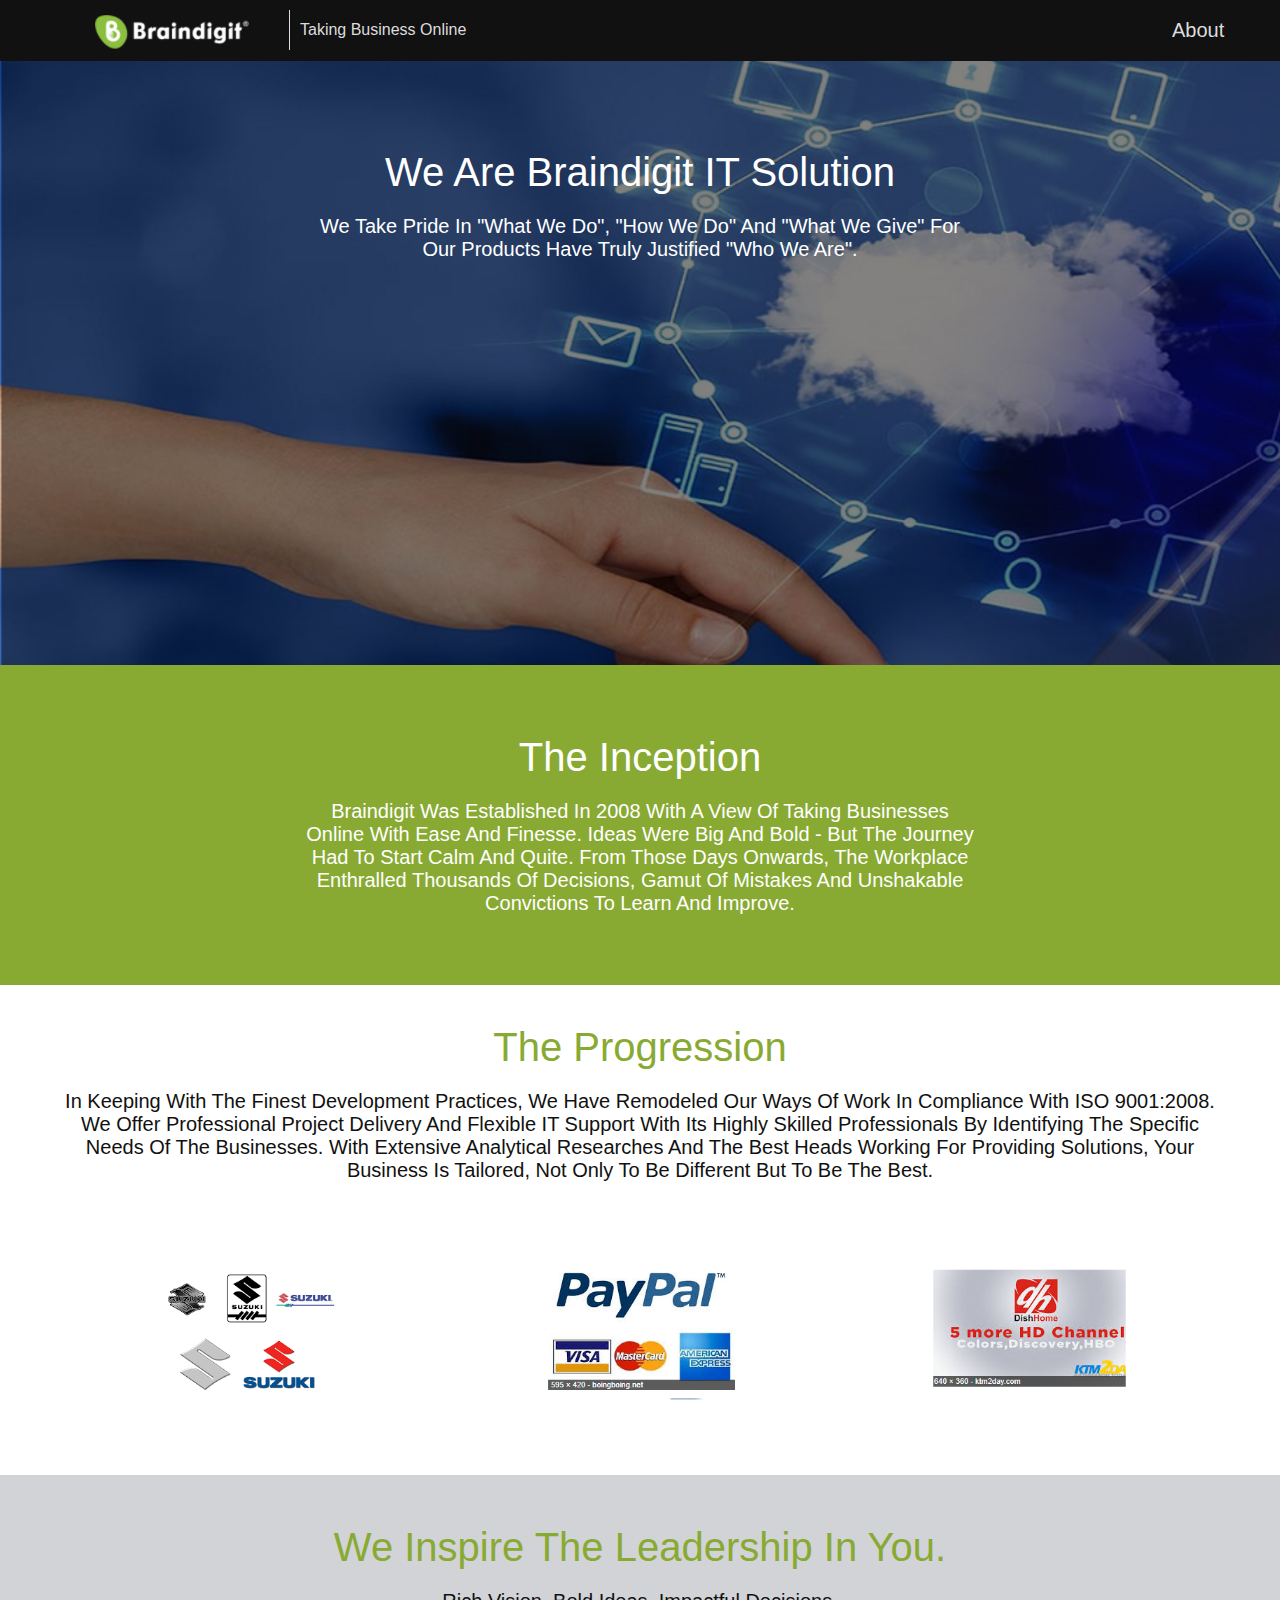
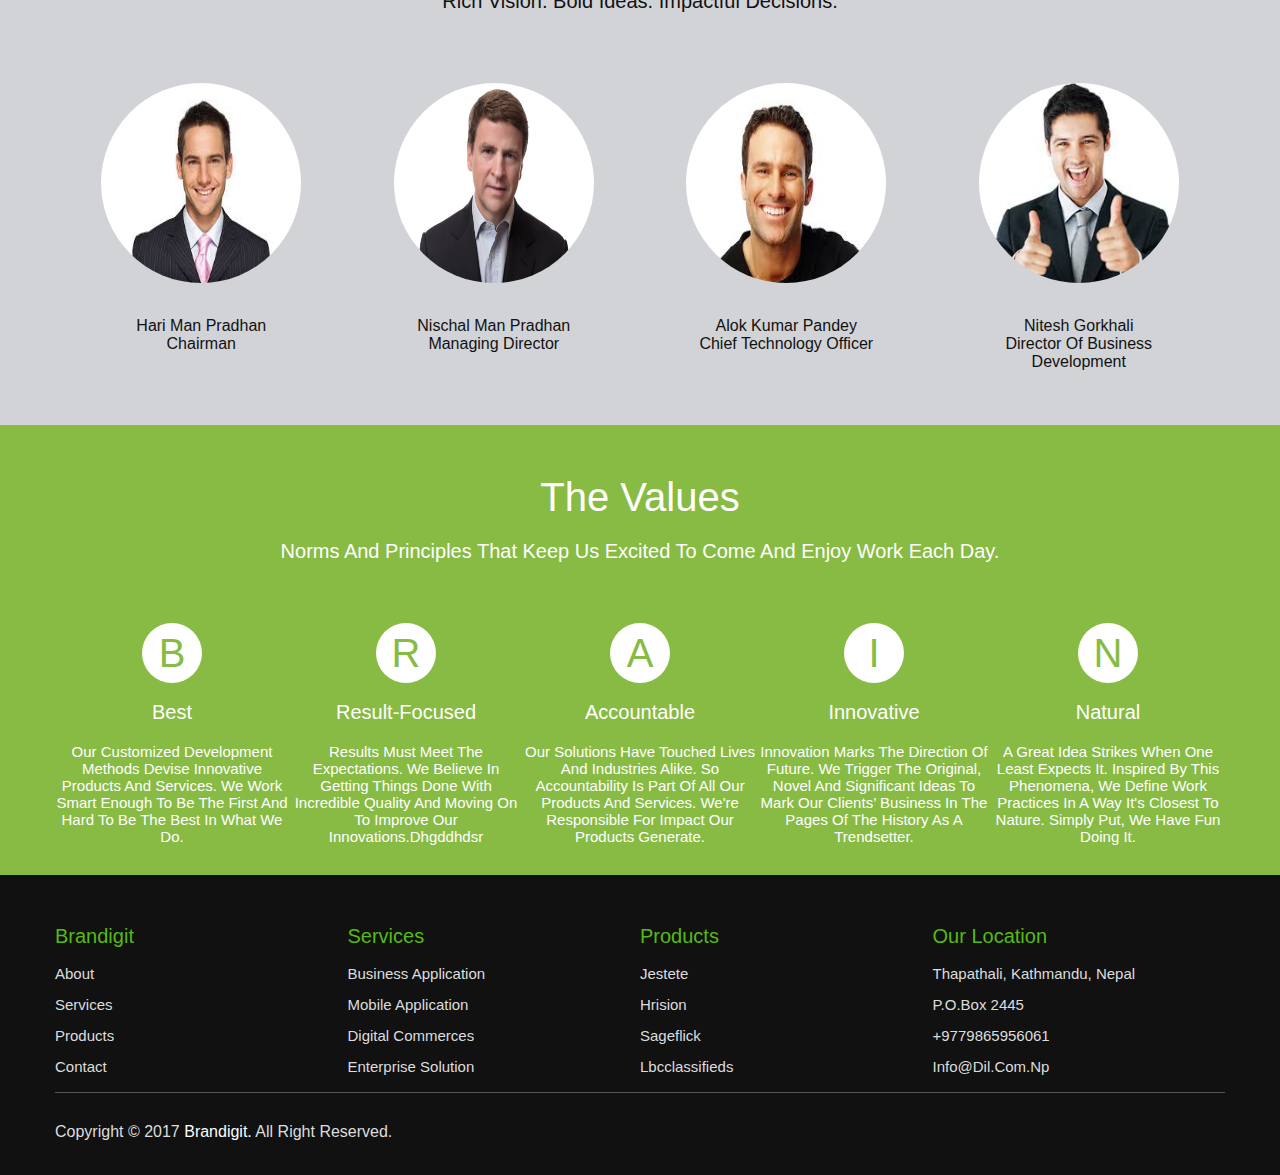
<file: about.html>
<!DOCTYPE html>
<html>
<head>
	<title>about</title>
	<link rel="stylesheet" type="text/css" href="./css/style.css">
	<link rel="stylesheet" type="text/css" href="http://code.ionicframework.com/ionicons/2.0.1/css/ionicons.min.css">
</head>
<body>
 <header>
       <div class="wrapper">
          <div class="header-top">
             <div class="logo"><a href="index.html"><img src="./img/logo.png"></a></div>
             <div class="online">taking business online</div>
              <div class="menu">about
               <i class="ion-navicon-round"></i>
                    <div class="mega-menu">
                        <div>
                         <ul>
                           <li><a href="index.html">home</a></li>
                 <li><a href="services.html">services</a></li>
                       <li><a href="products.html">products</a></li>
                 <li><a href="about.html">about</a></li>
                       <li><a href="contact.html">contact</a></li>
                         </ul>
                        </div>
                        <div>
                            <ul>
                             <li><a href="index.html">brandigit</a></li>
                             <li><a href="#">career</a></li>
                             <li><a href="#">resource</a></li>
                             <li><a href="#">platform</a></li>
                             <li><a href="contact.html">contact</a></li>
                            </ul>
                        </div>
                      <div>
                          <ul>
                            <li><img src="./img/loimg.png"></li>
                            <li><p>Top 3 website challenges<br/> & solving them with a CMS</p></li>
                          </ul>
                      </div>
                    </div>
                </div>
          </div>
       </div>
   </header>

 <section class="about">
	 <div class="wrapper">
	     <div class="section-title">We are Braindigit IT Solution</div>
	     <p class="section-content">We take pride in "What we do", "How we do" and "What we give" for<br/> our products have truly justified "Who we are".</p>
	 </div>
 </section>
 <section class="inception">
 <div class="wrapper">
	     <div class="section-title">The Inception</div>
	 	 <p class="section-content">Braindigit was established in 2008 with a view of taking businesses<br/> online with ease and finesse. Ideas were big and bold - but the journey<br/> had to start calm and quite. From those days onwards, the workplace<br/> enthralled thousands of decisions, gamut of mistakes and unshakable<br/>convictions to learn and improve. </p>	     
 </div>	     
 </section>
 <section class="progress">
  <div class="wrapper">
 	   <div class="section-title">The Progression</div>
 	    <p class="section-content">In keeping with the finest development practices, we have remodeled our ways of work in compliance with ISO 9001:2008. We offer professional project delivery and flexible IT support with its highly skilled professionals by identifying the specific needs of the businesses. With extensive analytical researches and the best heads working for providing solutions, your business is tailored, not only to be different but to be the best.</p>
 	  <div class="brand-on">
 	 	  <div><img src="./img/suzuki.png"></div>
 	 	  <div><img src="./img/pyapal.png"></div>
 	 	  <div><img src="./img/dish.png"></div>
 	  </div>
  </div>	    	 	 
 </section>
 <section class="leader">
  <div class="wrapper">
      <div class="section-title">We inspire the leadership in you.</div>
      <p class="section-content">Rich vision. Bold ideas. Impactful decisions.</p>
      <div class="detail-img">
         <div><img src="./img/man1.jpg"><span>Hari Man Pradhan<br/>Chairman</span></div>
         <div><img src="./img/man2.jpg"><span>Nischal Man Pradhan<br/>Managing Director</span></div>
         <div><img src="./img/man3.jpg"><span>Alok Kumar Pandey<br/>Chief Technology Officer</span></div>
         <div><img src="./img/man4.jpg"><span>Nitesh Gorkhali<br/>Director of Business<br/>Development </span></div>
      </div>
     </div>
 </section>
 <section class="value">
   <div class="wrapper">
     <div class="section-title">The Values </div>
     <p class="section-content">Norms and principles that keep us excited to come and enjoy work each day.</p>
      <div class="row">
         <div class="value-cont">
          <div>b</div><span>Best</span><p>Our customized development methods devise innovative products and services. We work smart enough to be the first and hard to be the best in what we do.</p>
          </div>
          <div class="value-cont">    
             <div>r</div><span>Result-Focused</span><p>Results must meet the expectations. We believe in getting things done with incredible quality and moving on to improve our innovations.dhgddhdsr</p>
          </div>
          <div class="value-cont">    
             <div>a</div><span>Accountable</span><p>Our solutions have touched lives and industries alike. So accountability is part of all our products and services. We're responsible for impact our products generate.</p>
         </div>
         <div class="value-cont">    
              <div>i</div><span>Innovative</span><p>Innovation marks the direction of future. We trigger the original, novel and significant ideas to mark our clients’ business in the pages of the history as a trendsetter.</p>
         </div>
          <div class="value-cont">    
             <div>n</div><span>Natural</span><p>A great idea strikes when one least expects it. Inspired by this phenomena, we define work practices in a way it's closest to nature. Simply put, we have fun doing it.</p>
          </div>
      </div>
 </div>         
 </section>

 <footer>
 	 <div class="wrapper">
 	 	<div class="foot">
 	 	  <div>brandigit
 	 	     <ul>
 	 	     	<li><a href="about.html">about</a></li>
 	 	     	<li><a href="services.html">services</a></li>
 	 	     	<li><a href="products.html">products</a></li>
 	 	     	<li><a href="contact.html">contact</a></li>
 	 	     </ul>
 	 	  </div>
 	 	  <div>services
 	 	     <ul>
 	 	     	<li><a href="services.html">business application</a></li>
 	 	     	<li><a href="mobile.html">mobile application</a></li>
 	 	     	<li><a href="digital.html">digital commerces</a></li>
 	 	     	<li><a href="#">enterprise solution</a></li>
 	 	     </ul>
 	 	  </div>
 	 	  <div>products
 	 	     <ul>
 	 	     	<li><a href="#">jestete</a></li>
 	 	     	<li><a href="#">hrision</a></li>
 	 	     	<li><a href="#">sageflick</a></li>
 	 	     	<li><a href="#">lbcclassifieds</a></li>
 	 	     </ul>
 	 	  </div>
 	 	  <div>our location
 	 	     <ul>
 	 	     	<li><a href="#">thapathali, kathmandu, nepal</a></li>
 	 	     	<li><a href="#">P.O.box 2445</a></li>
 	 	     	<li><a href="tel:+9779865956061">+9779865956061</a></li>
 	 	     	<li><a href="mailto:info@dil.com.np">info@dil.com.np</a></li>
 	 	     </ul>
 	 	  </div>
 	 	</div>
 	 	<div class="foot-copy">
 	 	  <div class="copy">copyright &copy; 2017 <a href="index.html">brandigit.</a> all right reserved.</div>
 	 	  <div class="ion">
 	 	  	<a href="https://www.facebook.com/" target="blank"><i class="ion-social-facebook"></i></a>
        <a href="https://twitter.com/login" target="blank"><i class="ion-social-twitter"></i></a>
 	 	  	<a href="#"><i class="ion-social-linkedin"></i></a>
 	 	  	<a href="#"><i class="ion-social-googleplus"></i></a>
 	 	  </div>
 	 	</div>
 	 </div>
 </footer>  
</body>
</html>
</file>
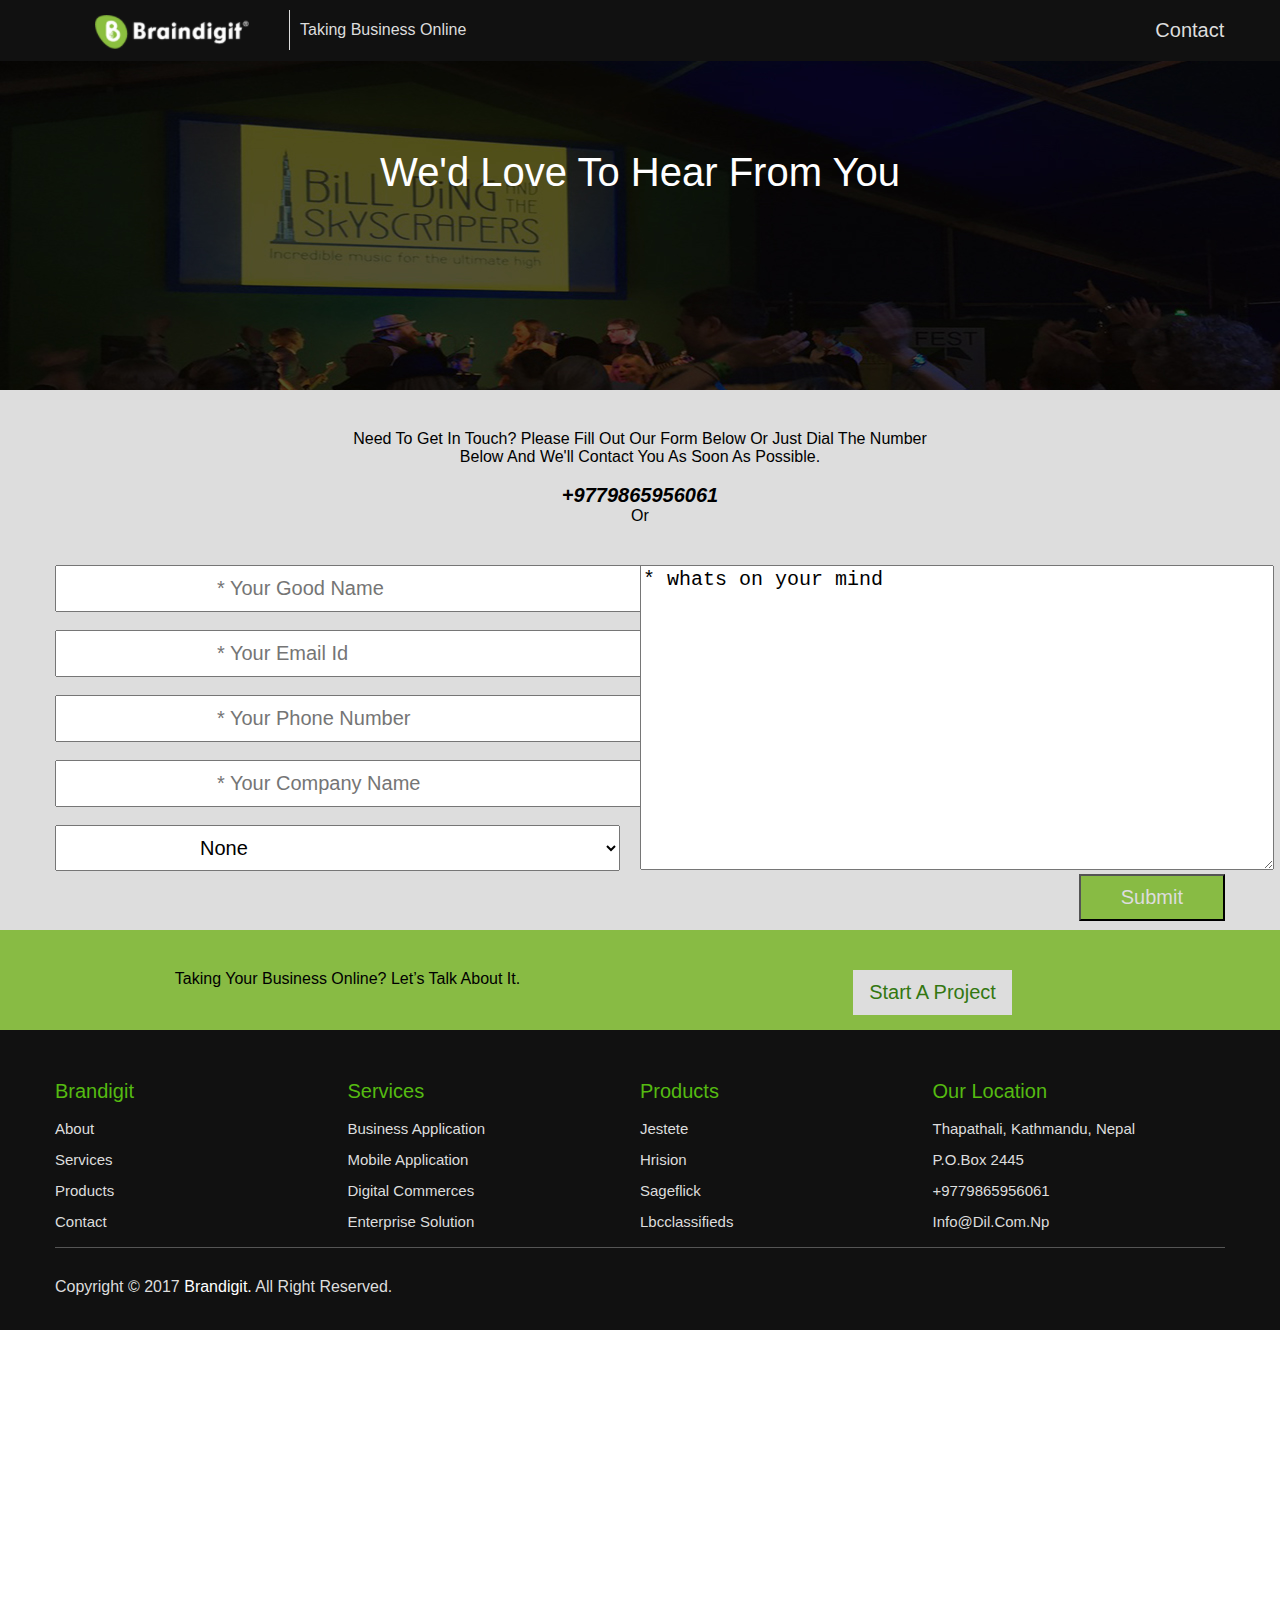
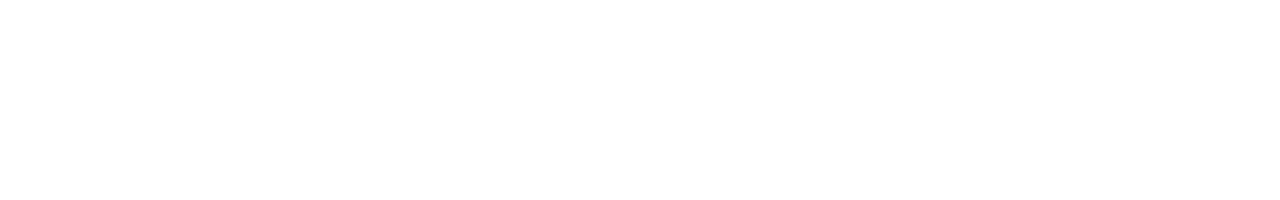
<file: contact.html>
<!DOCTYPE html>
<html>
<head>
  <title>contact</title>
  <link rel="stylesheet" type="text/css" href="./css/style.css">
  <link rel="stylesheet" type="text/css" href="http://code.ionicframework.com/ionicons/2.0.1/css/ionicons.min.css">
</head>
<body>
 <header>
       <div class="wrapper">
          <div class="header-top">
             <div class="logo"><a href="index.html"><img src="./img/logo.png"></a></div>
             <div class="online">taking business online</div>
              <div class="menu">contact
               <i class="ion-navicon-round"></i>
                    <div class="mega-menu">
                        <div>
                         <ul>
                           <li><a href="index.html">home</a></li>
                 <li><a href="services.html">services</a></li>
                       <li><a href="products.html">products</a></li>
                 <li><a href="about.html">about</a></li>
                       <li><a href="contact.html">contact</a></li>
                         </ul>
                        </div>
                        <div>
                            <ul>
                             <li><a href="index.html">brandigit</a></li>
                             <li><a href="#">career</a></li>
                             <li><a href="#">resource</a></li>
                             <li><a href="#">platform</a></li>
                             <li><a href="contact.html">contact</a></li>
                            </ul>
                        </div>
                      <div>
                          <ul>
                            <li><img src="./img/loimg.png"></li>
                            <li><p>Top 3 website challenges<br/> & solving them with a CMS</p></li>
                          </ul>
                      </div>
                    </div>
                </div>
          </div>
       </div>
   </header>

 <section class="contact">
   <div class="wrapper">
      <div class="section-title">We'd love to hear from you</div>
   </div>
 </section>
 <section class="feedback">
   <div class="wrapper">
      <div class="head">Need to get in touch? Please fill out our form below or just dial the number<br/> below and we'll contact you as soon as possible. <br/>
      <br/>
      <i class="ion-ios-telephone"><b>+9779865956061</b></i><br/>
       or
      </div>
     <form>
         <div class="in-put">
           <input type="text" name="fullname" placeholder="* your good name" required="required"><br/>
           <br/>
           <input type="email" name="email" placeholder="* your email id" required="required"><br/>
           <br/>
           <input type="phone number" name="phone" placeholder="* your phone number" required="required"><br/>
           <br/>
           <input type="text" name="company" placeholder="* your company name">
           <br/>
           <br/>
           <select>
             <option>None</option>
             <option>Television</option>
             <option>Newspaper / Magazine</option>
             <option>Friends</option>
             <option>Google</option>
             <option>How Did You Hear About Us?</option>
           </select>
         </div>
         <div class="area"><textarea cols="51" rows="13">* whats on your mind</textarea></div>
         <div class="submit"><input type="submit" name="submit" value="submit"></div>
     </form>   
   </div>
 </section>
 <section class="start-pro">
   <div class="wrapper">
     <div class="stor">Taking your business online? Let’s talk about it.</div>
     <div class="stor"><button><a href="starts.html"> start a project <i class="ion-arrow-right-c"></i></a></button></div>
   </div>    
 </section>

 <footer>
   <div class="wrapper">
    <div class="foot">
      <div>brandigit
         <ul>
          <li><a href="about.html">about</a></li>
          <li><a href="services.html">services</a></li>
          <li><a href="products.html">products</a></li>
          <li><a href="contact.html">contact</a></li>
         </ul>
      </div>
      <div>services
         <ul>
          <li><a href="services.html">business application</a></li>
          <li><a href="mobile.html">mobile application</a></li>
          <li><a href="digital.html">digital commerces</a></li>
          <li><a href="#">enterprise solution</a></li>
         </ul>
      </div>
      <div>products
         <ul>
          <li><a href="#">jestete</a></li>
          <li><a href="#">hrision</a></li>
          <li><a href="#">sageflick</a></li>
          <li><a href="#">lbcclassifieds</a></li>
         </ul>
      </div>
      <div>our location
         <ul>
          <li><a href="#">thapathali, kathmandu, nepal</a></li>
          <li><a href="#">P.O.box 2445</a></li>
          <li><a href="tel:+9779865956061">+9779865956061</a></li>
          <li><a href="mailto:info@dil.com.np">info@dil.com.np</a></li>
         </ul>
      </div>
    </div>
    <div class="foot-copy">
      <div class="copy">copyright &copy; 2017 <a href="index.html">brandigit.</a> all right reserved.</div>
      <div class="ion">
        <a href="https://www.facebook.com/" target="blank"><i class="ion-social-facebook"></i></a>
        <a href="https://twitter.com/login" target="blank"><i class="ion-social-twitter"></i></a>
        <a href="#"><i class="ion-social-linkedin"></i></a>
        <a href="#"><i class="ion-social-googleplus"></i></a>
      </div>
    </div>
   </div>
 </footer>
</body>
</html>
</file>
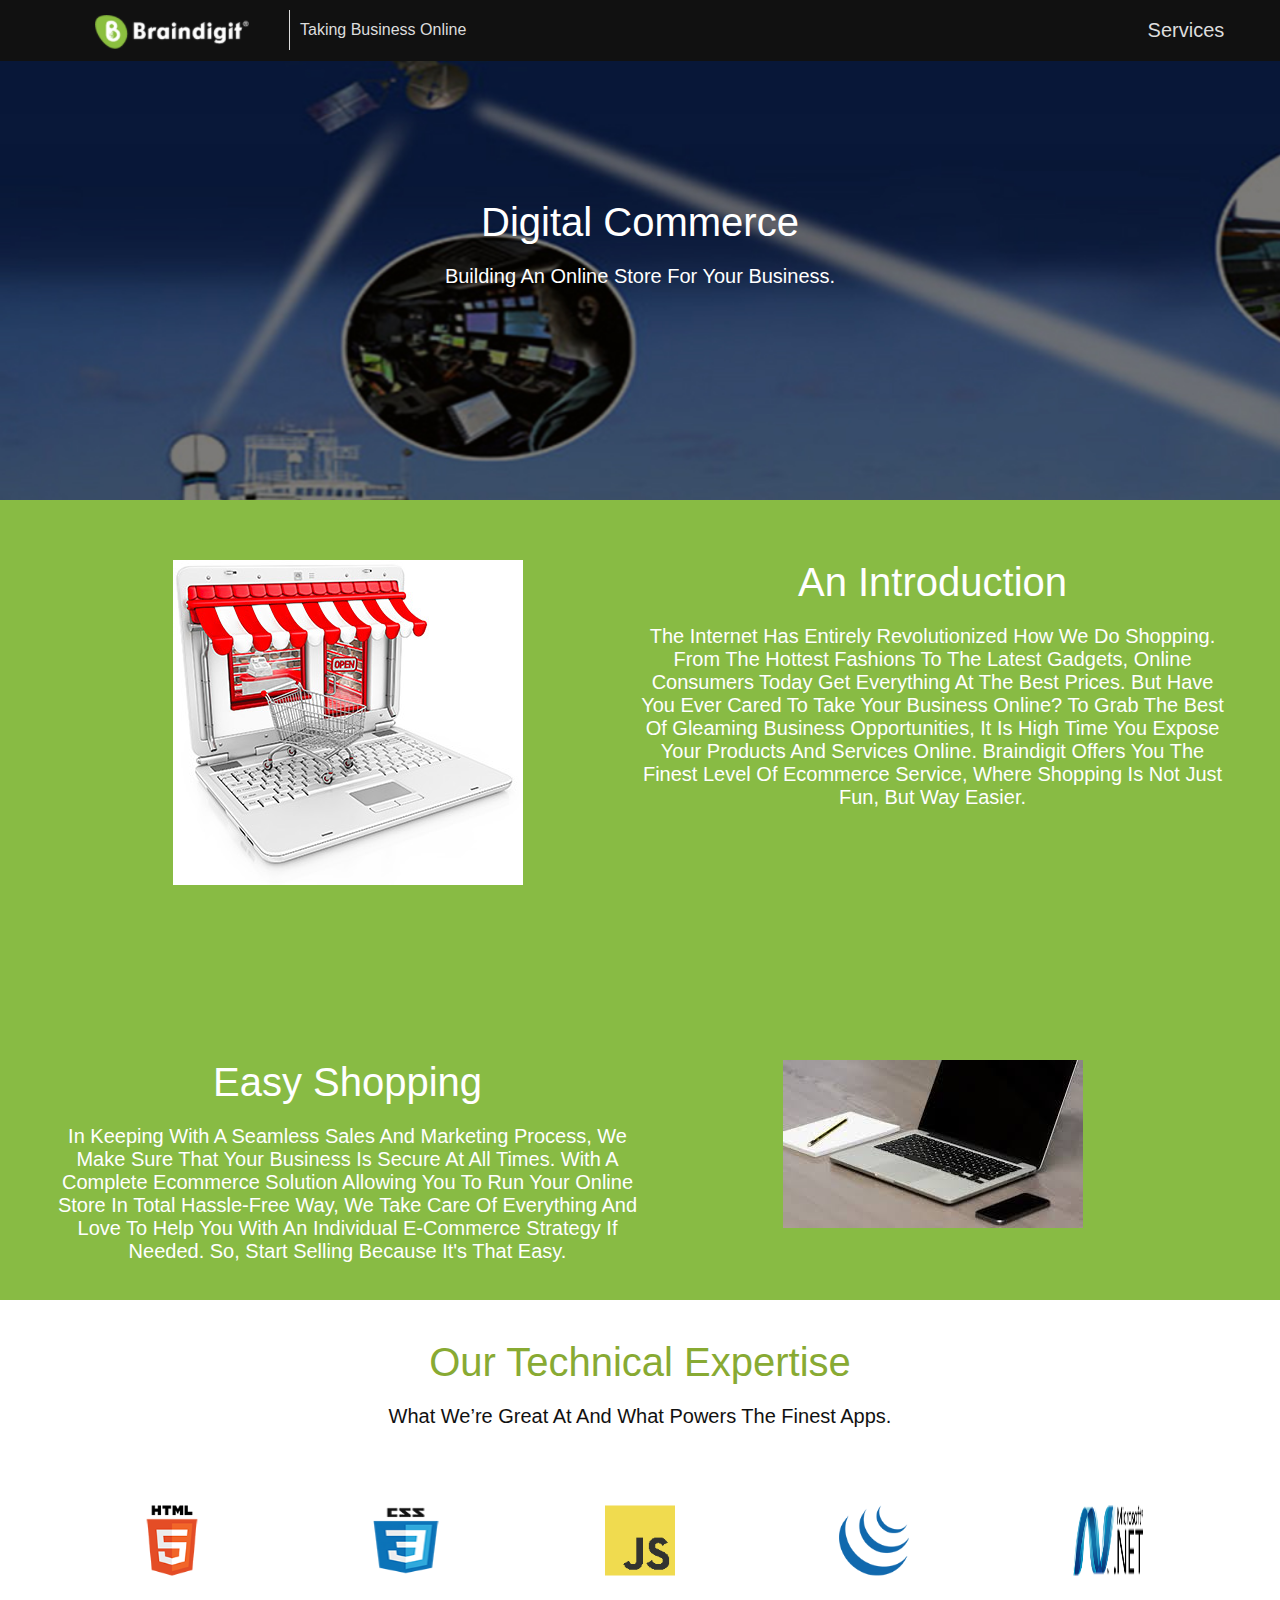
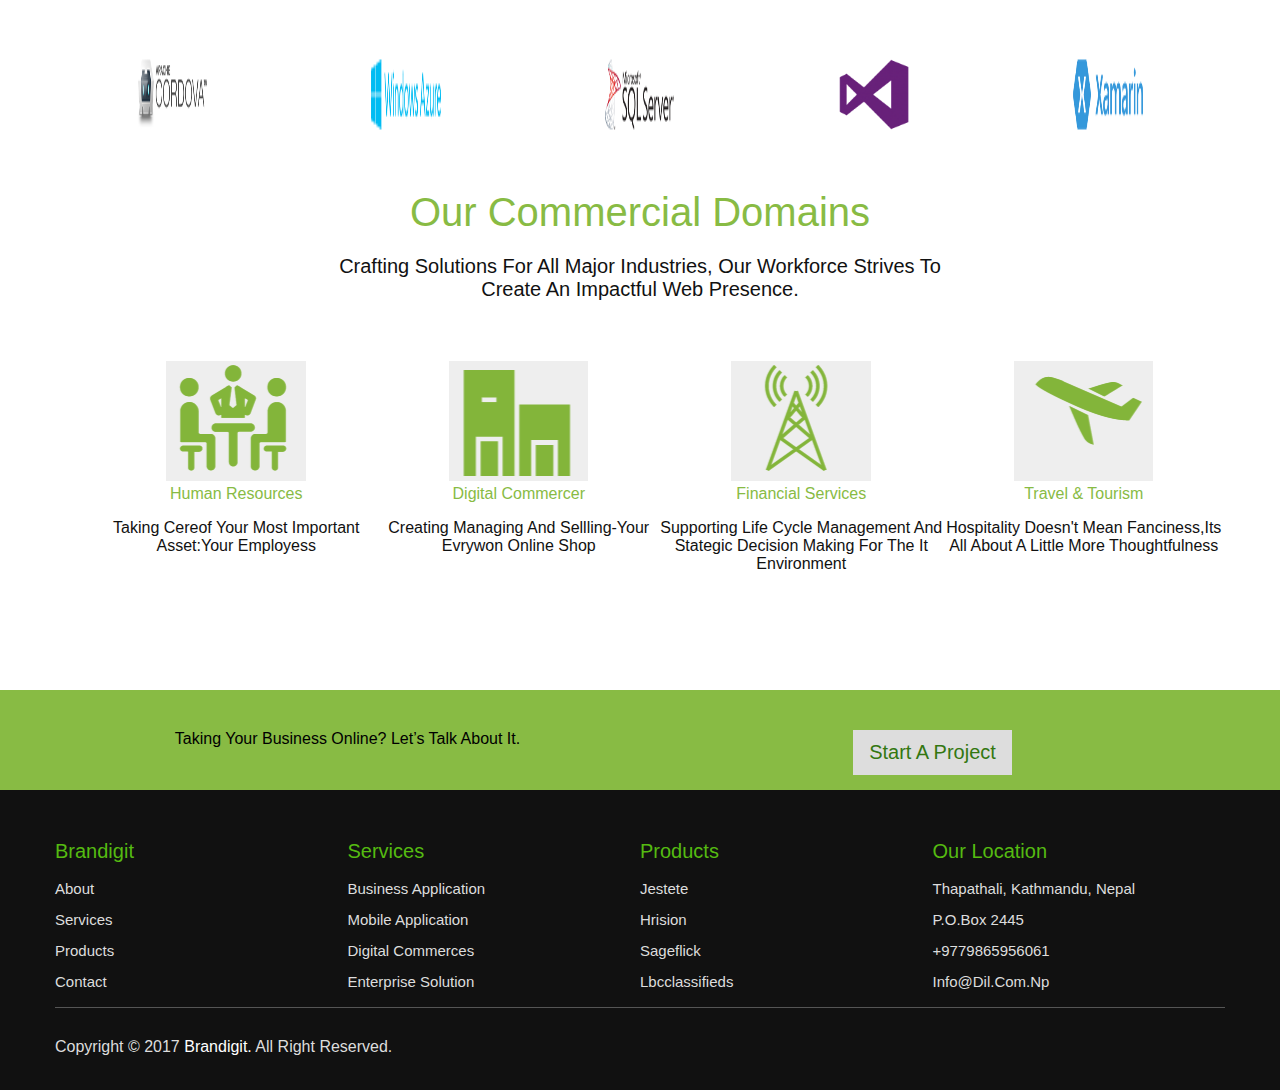
<file: digital.html>
<!DOCTYPE html>
<html>
<head>
	<title>index</title>
	<link rel="stylesheet" type="text/css" href="./css/style.css">
	<link rel="stylesheet" type="text/css" href="http://code.ionicframework.com/ionicons/2.0.1/css/ionicons.min.css">
</head>
<body>
 <header>
       <div class="wrapper">
          <div class="header-top">
             <div class="logo"><a href="index.html"><img src="./img/logo.png"></a></div>
             <div class="online">taking business online</div>
              <div class="menu">services
               <i class="ion-navicon-round"></i>
                    <div class="mega-menu">
                        <div>
                         <ul>
                           <li><a href="index.html">home</a></li>
                 <li><a href="services.html">services</a></li>
                       <li><a href="products.html">products</a></li>
                 <li><a href="about.html">about</a></li>
                       <li><a href="contact.html">contact</a></li>
                         </ul>
                        </div>
                        <div>
                            <ul>
                             <li><a href="index.html">brandigit</a></li>
                             <li><a href="#">career</a></li>
                             <li><a href="#">resource</a></li>
                             <li><a href="#">platform</a></li>
                             <li><a href="contact.html">contact</a></li>
                            </ul>
                        </div>
                      <div>
                          <ul>
                            <li><img src="./img/loimg.png"></li>
                            <li><p>Top 3 website challenges<br/> & solving them with a CMS</p></li>
                          </ul>
                      </div>
                    </div>
                </div>
          </div>
       </div>
   </header>

<section class="digital">
     <div class="wrapper">
		 <div class="section-title">Digital Commerce</div>
	     <p class="section-content">Building an Online Store for your Business.</p>
     </div>
 </section>
 <section class="introduction">
     <div class="wrapper">
         <div class=" con-intro">
            <img src="./img/store.jpg">
         </div>
         <div class=" con-intro">
            <div class="section-title">An Introduction</div>
            <p class="section-content">The Internet has entirely revolutionized how we do shopping. From the hottest fashions to the latest gadgets, online consumers today get everything at the best prices. But have you ever cared to take your business online? To grab the best of gleaming business opportunities, it is high time you expose your products and services online. Braindigit offers you the finest level of ecommerce service, where shopping is not just fun, but way easier.  
         </div>
     </div>	 
 </section>
 <section class="improve">
     <div class="wrapper">
           <div class="con-intro">
             <div class="section-title">Easy Shopping  </div>
             <p class="section-content">In keeping with a seamless sales and marketing process, we make sure that your business is secure at all times. With a complete ecommerce solution allowing you to run your online store in total hassle-free way, we take care of everything and love to help you with an individual e-commerce strategy if needed. So, start selling because it's that easy. 
           </div>
            <div class="con-intro">
              <img src="./img/lap1.jpg">
           </div>
     </div>
 </section>
 <section class="progress">
     <div class="wrapper">
         <div class="section-title">Our Technical Expertise</div>
         <p class="section-content">What we’re great at and what powers the finest apps.</p>
         <div class="image-pro">
              <div class="name-pro"><img src="./img/html5.png"></div>
              <div class="name-pro"><img src="./img/css3.png"></div>
              <div class="name-pro"><img src="./img/js.png"></div>
              <div class="name-pro"><img src="./img/jquery.png"></div>
             <div class="name-pro"><img src="./img/dot.png"></div>
         </div> 
         <div class="image-pro">
              <div class="name-pro"><img src="./img/apache.png"></div>
              <div class="name-pro"><img src="./img/azure.png"></div>
              <div class="name-pro"><img src="./img/sql.png"></div>
              <div class="name-pro"><img src="./img/visual.png"></div>
              <div class="name-pro"><img src="./img/xamarin.png"></div>
         </div>
     </div> 
 </section> 
  <section class="commerce">
  	 <div class="wrapper">
  	     <div class="section-title">Our Commercial Domains</div>
  	     <p class="section-content">Crafting solutions for all major industries, our workforce strives to<br/> create an impactful web presence.</p>
          <div class="commerce-img">
	  	     <ul class="commerce-de">
	             <li><img src="./img/human.png"><span>human resources</span><p>taking cereof your most important asset:your employess</p></li>
	             <li><img src="./img/digital.png"><span>digital commercer</span><p>creating managing and sellling-your evrywon online shop</p></li>
	             <li><img src="./img/finance.png"><span>financial services</span><p>supporting life cycle management and stategic decision making for the it environment</p></li>
	             <li><img src="./img/tour.png"><span>travel & tourism</span><p>hospitality doesn't mean fanciness,its all about a little more thoughtfulness</p></li>  
	         </ul>
	     </div>        
  	 </div>
  </section>

 </section>
 <section class="start-pro">
   <div class="wrapper">
  	 	 <div class="stor">Taking your business online? Let’s talk about it.</div>
  	 	 <div class="stor"><button><a href="starts.html"> start a project <i class="ion-arrow-right-c"></i></a></button></div>
	 </div>	 
 </section>

 <footer>
 	 <div class="wrapper">
 	 	<div class="foot">
 	 	  <div>brandigit
 	 	     <ul>
 	 	     	<li><a href="about.html">about</a></li>
 	 	     	<li><a href="services.html">services</a></li>
 	 	     	<li><a href="products.html">products</a></li>
 	 	     	<li><a href="contact.html">contact</a></li>
 	 	     </ul>
 	 	  </div>
 	 	  <div>services
 	 	     <ul>
 	 	     	<li><a href="services.html">business application</a></li>
 	 	     	<li><a href="mobile.html">mobile application</a></li>
 	 	     	<li><a href="digital.html">digital commerces</a></li>
 	 	     	<li><a href="#">enterprise solution</a></li>
 	 	     </ul>
 	 	  </div>
 	 	  <div>products
 	 	     <ul>
 	 	     	<li><a href="#">jestete</a></li>
 	 	     	<li><a href="#">hrision</a></li>
 	 	     	<li><a href="#">sageflick</a></li>
 	 	     	<li><a href="#">lbcclassifieds</a></li>
 	 	     </ul>
 	 	  </div>
 	 	  <div>our location
 	 	     <ul>
 	 	     	<li><a href="#">thapathali, kathmandu, nepal</a></li>
 	 	     	<li><a href="#">P.O.box 2445</a></li>
 	 	     	<li><a href="tel:+9779865956061">+9779865956061</a></li>
 	 	     	<li><a href="mailto:info@dil.com.np">info@dil.com.np</a></li>
 	 	     </ul>
 	 	  </div>
 	 	</div>
 	 	<div class="foot-copy">
 	 	  <div class="copy">copyright &copy; 2017 <a href="index.html">brandigit.</a> all right reserved.</div>
 	 	  <div class="ion">
 	 	  	<a href="https://www.facebook.com/" target="blank"><i class="ion-social-facebook"></i></a>
        <a href="https://twitter.com/login" target="blank"><i class="ion-social-twitter"></i></a>
 	 	  	<a href="#"><i class="ion-social-linkedin"></i></a>
 	 	  	<a href="#"><i class="ion-social-googleplus"></i></a>
 	 	  </div>
 	 	</div>
 	 </div>
 </footer>
</body>
</html>
</file>
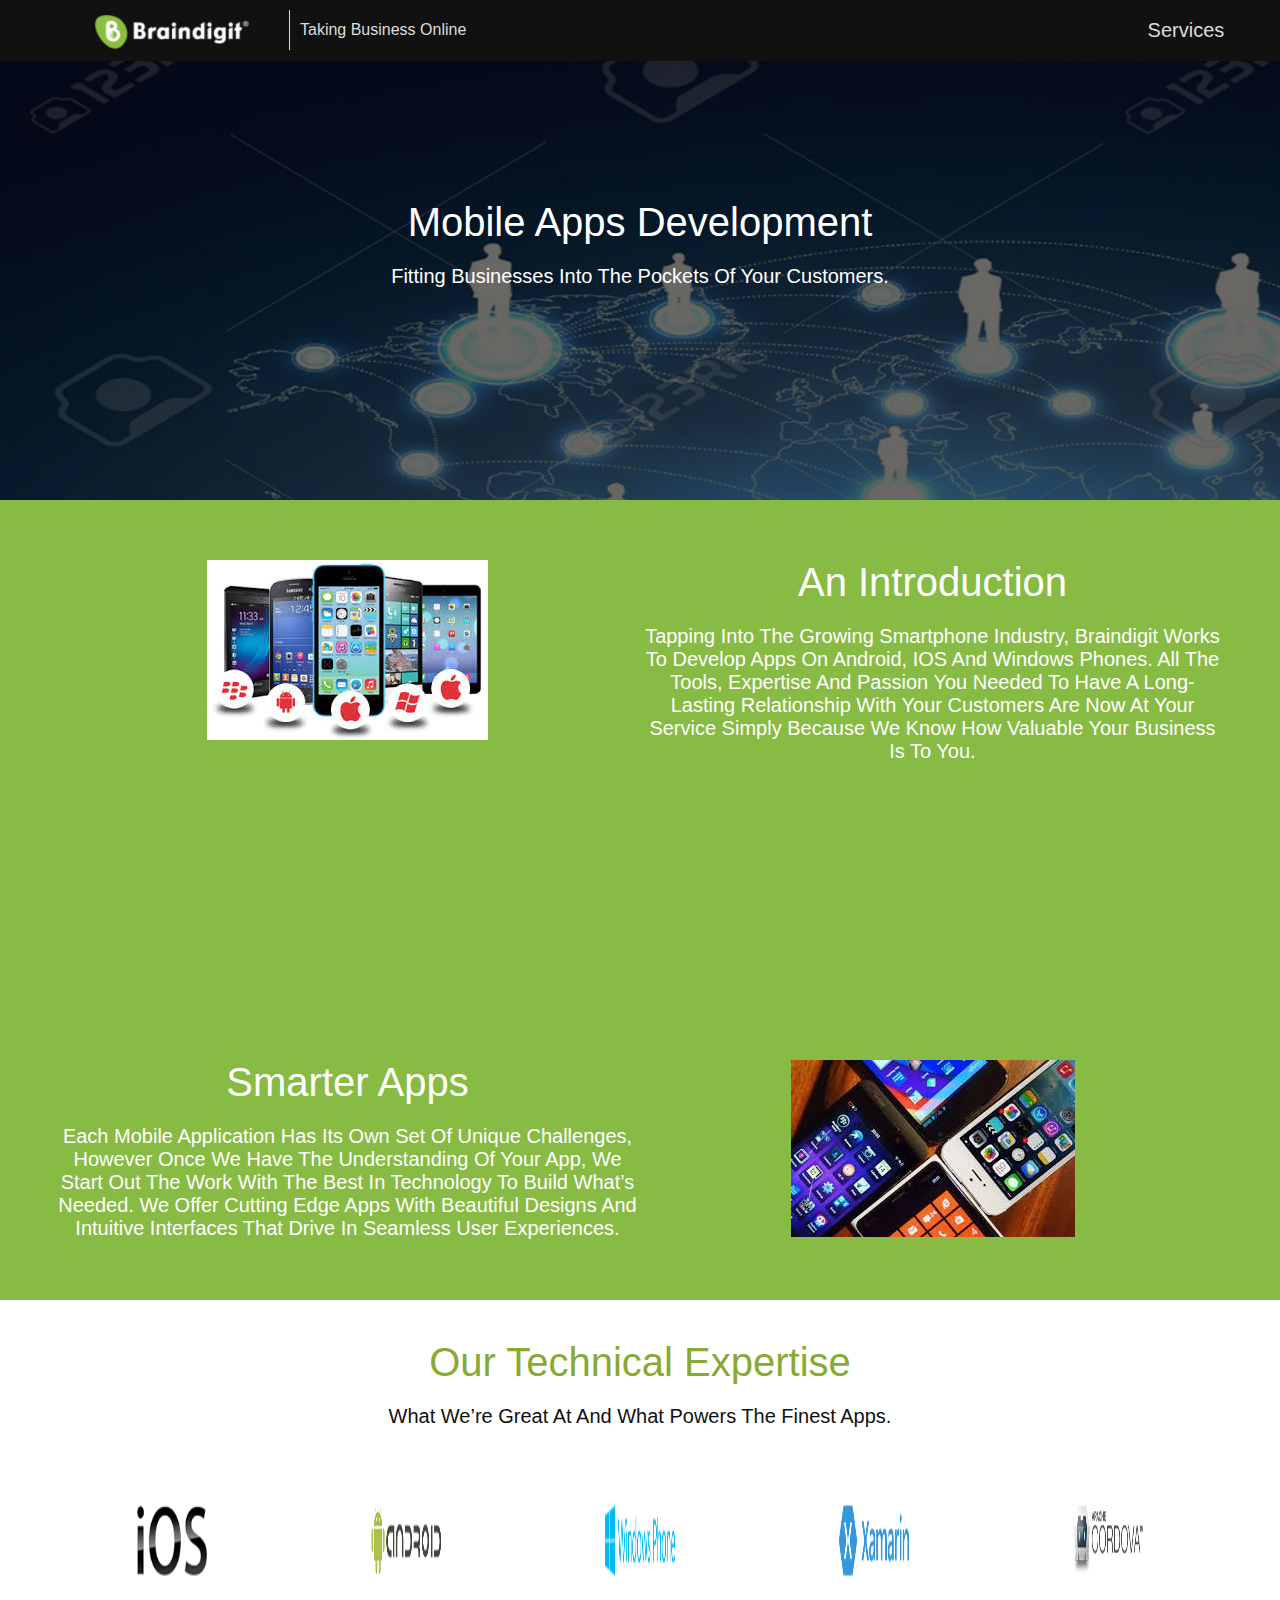
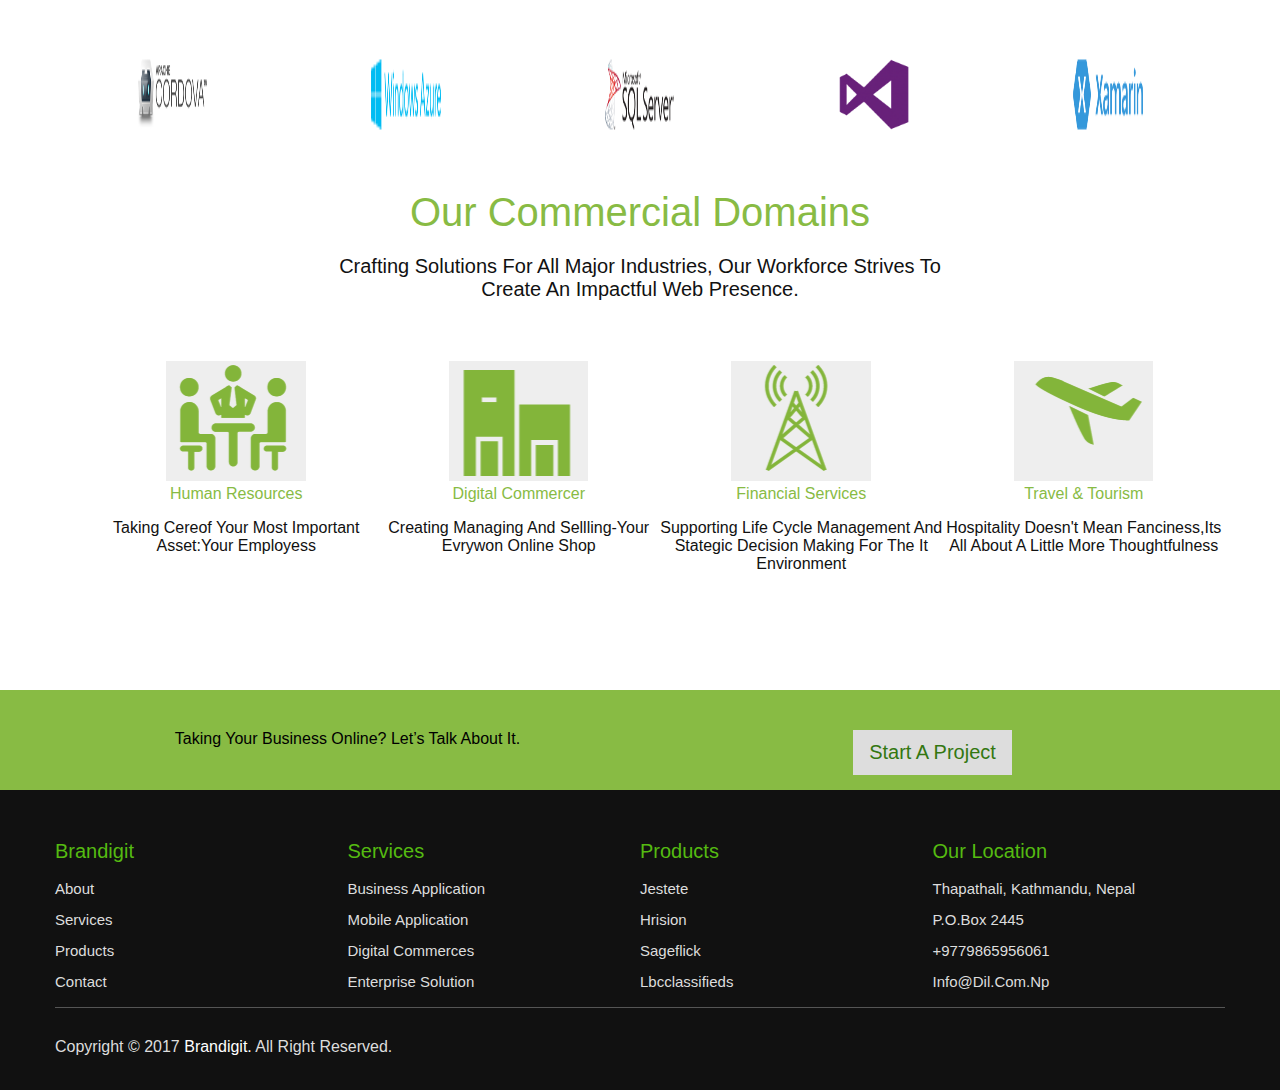
<file: mobile.html>
<!DOCTYPE html>
<html>
<head>
	<title>index</title>
	<link rel="stylesheet" type="text/css" href="./css/style.css">
	<link rel="stylesheet" type="text/css" href="http://code.ionicframework.com/ionicons/2.0.1/css/ionicons.min.css">
</head>
<body>
 <header>
       <div class="wrapper">
          <div class="header-top">
             <div class="logo"><a href="index.html"><img src="./img/logo.png"></a></div>
             <div class="online">taking business online</div>
              <div class="menu">services
               <i class="ion-navicon-round"></i>
                    <div class="mega-menu">
                        <div>
                         <ul>
                           <li><a href="index.html">home</a></li>
                 <li><a href="services.html">services</a></li>
                       <li><a href="products.html">products</a></li>
                 <li><a href="about.html">about</a></li>
                       <li><a href="contact.html">contact</a></li>
                         </ul>
                        </div>
                        <div>
                            <ul>
                             <li><a href="index.html">brandigit</a></li>
                             <li><a href="#">career</a></li>
                             <li><a href="#">resource</a></li>
                             <li><a href="#">platform</a></li>
                             <li><a href="contact.html">contact</a></li>
                            </ul>
                        </div>
                      <div>
                          <ul>
                            <li><img src="./img/loimg.png"></li>
                            <li><p>Top 3 website challenges<br/> & solving them with a sCMS</p></li>
                          </ul>
                      </div>
                    </div>
                </div>
          </div>
       </div>
   </header>

 <section class="mobile-app">
      <div class="wrapper">
	     <div class="section-title">Mobile Apps Development</div>
         <p class="section-content">Fitting businesses into the pockets of your customers.</p>
      </div>   
 </section>
 <section class="introduction">
     <div class="wrapper">
         <div class=" con-intro">
             <img src="./img/mobile.jpg">
         </div>
         <div class=" con-intro">
              <div class="section-title">An Introduction</div>
             <p class="section-content">Tapping into the growing Smartphone industry, Braindigit works to develop apps on android, iOS and windows phones. All the tools, expertise and passion you needed to have a long-lasting relationship with your customers are now at your service simply because we know how valuable your business is to you. 
         </div>
     </div>	 
 </section>
 <section class="improve">
     <div class="wrapper">
         <div class="con-intro">
         <div class="section-title">Smarter Apps </div>
         <p class="section-content">Each mobile application has its own set of unique challenges, however once we have the understanding of your app, we start out the work with the best in technology to build what’s needed. We offer cutting edge apps with beautiful designs and intuitive interfaces that drive in seamless user experiences.
          </div>
          <div class="con-intro">
              <img src="./img/mobile2.jpg">
          </div>
     </div>
 </section>
 <section class="progress">
     <div class="wrapper">
         <div class="section-title">Our Technical Expertise</div>
         <p class="section-content">What we’re great at and what powers the finest apps.</p>
         <div class="image-pro">
             <div class="name-pro"><img src="./img/app.png"></div>
             <div class="name-pro"><img src="./img/app1.png"></div>
             <div class="name-pro"><img src="./img/app2.png"></div>
             <div class="name-pro"><img src="./img/app3.png"></div>
             <div class="name-pro"><img src="./img/app4.png"></div>
         </div> 
         <div class="image-pro">
             <div class="name-pro"><img src="./img/apache.png"></div>
              <div class="name-pro"><img src="./img/azure.png"></div>
              <div class="name-pro"><img src="./img/sql.png"></div>
              <div class="name-pro"><img src="./img/visual.png"></div>
              <div class="name-pro"><img src="./img/xamarin.png"></div>
         </div>
     </div> 
 </section> 
 <section class="commerce">
  	  <div class="wrapper">
  	     <div class="section-title">Our Commercial Domains</div>
  	     <p class="section-content">Crafting solutions for all major industries, our workforce strives to<br/> create an impactful web presence.</p>
          <div class="commerce-img">
	  	     <ul class="commerce-de">
	             <li><img src="./img/human.png"><span>human resources</span><p>taking cereof your most important asset:your employess</p></li>
	             <li><img src="./img/digital.png"><span>digital commercer</span><p>creating managing and sellling-your evrywon online shop</p></li>
	             <li><img src="./img/finance.png"><span>financial services</span><p>supporting life cycle management and stategic decision making for the it environment</p></li>
	             <li><img src="./img/tour.png"><span>travel & tourism</span><p>hospitality doesn't mean fanciness,its all about a little more thoughtfulness</p></li>  
	         </ul>
	     </div>        
  	  </div>
  </section>

 </section>
 <section class="start-pro">
   <div class="wrapper">
	 	 <div class="stor">Taking your business online? Let’s talk about it.</div>
	 	 <div class="stor"><button><a href="starts.html"> start a project <i class="ion-arrow-right-c"></i></a></button></div>
   </div>    
 </section>

 <footer>
 	 <div class="wrapper">
 	 	<div class="foot">
 	 	  <div>brandigit
 	 	     <ul>
 	 	     	<li><a href="about.html">about</a></li>
 	 	     	<li><a href="services.html">services</a></li>
 	 	     	<li><a href="products.html">products</a></li>
 	 	     	<li><a href="contact.html">contact</a></li>
 	 	     </ul>
 	 	  </div>
 	 	  <div>services
 	 	     <ul>
 	 	     	<li><a href="services.html">business application</a></li>
 	 	     	<li><a href="mobile.html">mobile application</a></li>
 	 	     	<li><a href="digital.html">digital commerces</a></li>
 	 	     	<li><a href="#">enterprise solution</a></li>
 	 	     </ul>
 	 	  </div>
 	 	  <div>products
 	 	     <ul>
 	 	     	<li><a href="#">jestete</a></li>
 	 	     	<li><a href="#">hrision</a></li>
 	 	     	<li><a href="#">sageflick</a></li>
 	 	     	<li><a href="#">lbcclassifieds</a></li>
 	 	     </ul>
 	 	  </div>
 	 	  <div>our location
 	 	     <ul>
 	 	     	<li><a href="#">thapathali, kathmandu, nepal</a></li>
 	 	     	<li><a href="#">P.O.box 2445</a></li>
 	 	     	<li><a href="tel:+9779865956061">+9779865956061</a></li>
 	 	     	<li><a href="mailto:info@dil.com.np">info@dil.com.np</a></li>
 	 	     </ul>
 	 	  </div>
 	 	</div>
 	 	<div class="foot-copy">
 	 	  <div class="copy">copyright &copy; 2017 <a href="index.html">brandigit.</a> all right reserved.</div>
 	 	  <div class="ion">
 	 	  	<a href="https://www.facebook.com/" target="blank"><i class="ion-social-facebook"></i></a>
        <a href="https://twitter.com/login" target="blank"><i class="ion-social-twitter"></i></a>
 	 	  	<a href="#"><i class="ion-social-linkedin"></i></a>
 	 	  	<a href="#"><i class="ion-social-googleplus"></i></a>
 	 	  </div>
 	 	</div>
 	 </div>
 </footer>
</body>
</html>
</file>
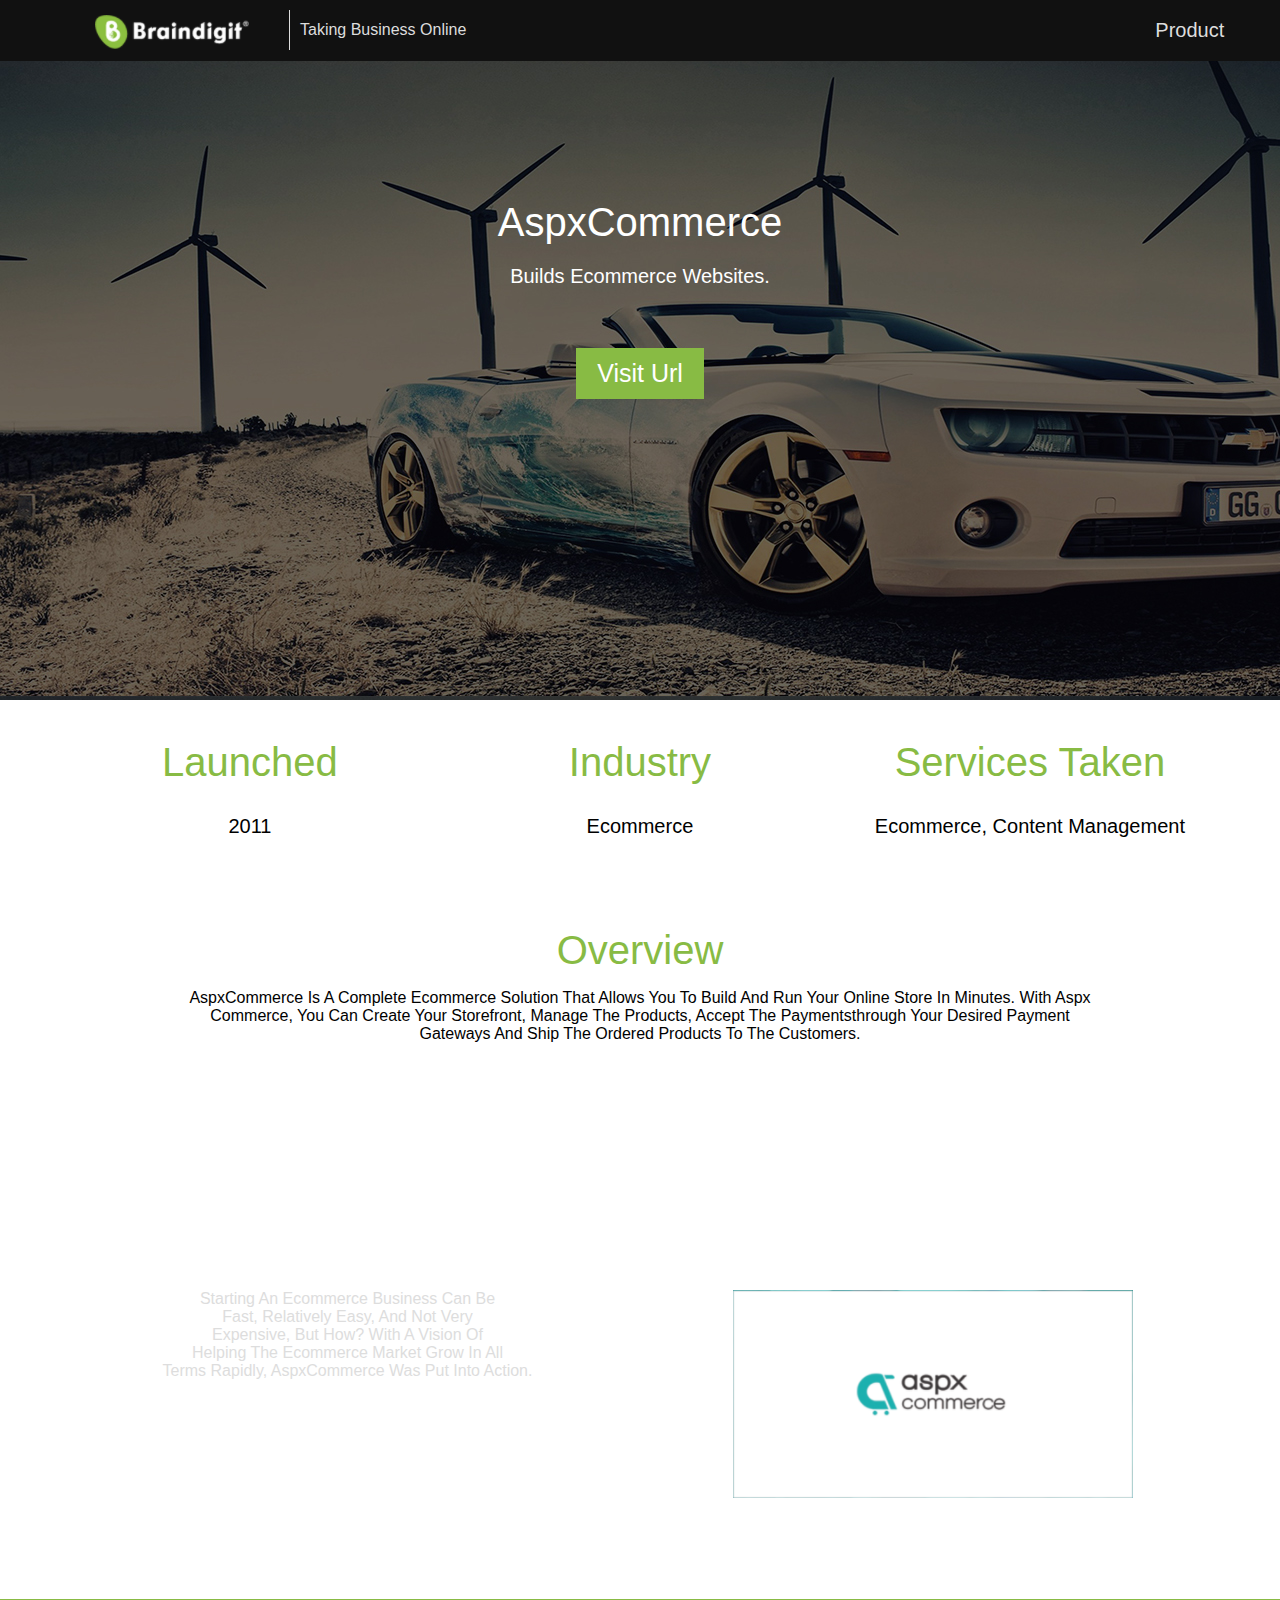
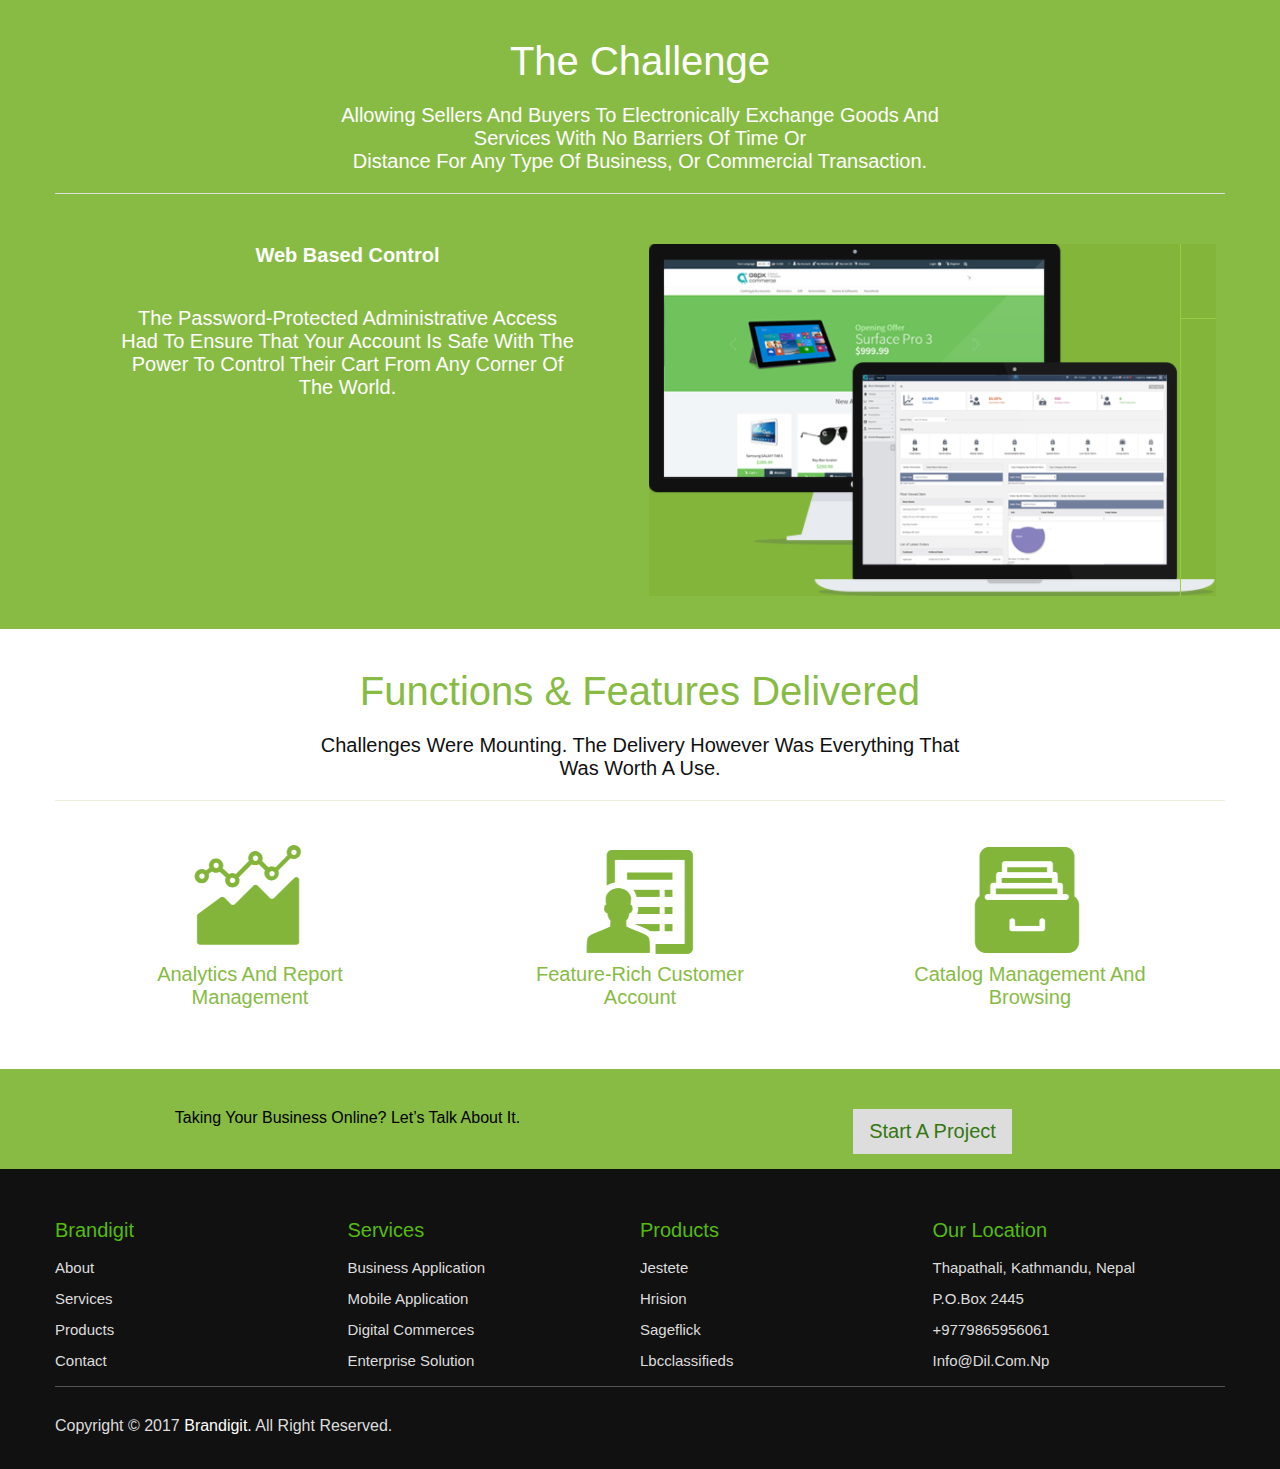
<file: products.html>
<!DOCTYPE html>
<html>
<head>
	<title>product</title>
	<link rel="stylesheet" type="text/css" href="./css/style.css">
	<link rel="stylesheet" type="text/css" href="http://code.ionicframework.com/ionicons/2.0.1/css/ionicons.min.css">
</head>
<body>
 <header>
       <div class="wrapper">
          <div class="header-top">
             <div class="logo"><a href="index.html"><img src="./img/logo.png"></a></div>
             <div class="online">taking business online</div>
              <div class="menu">product
               <i class="ion-navicon-round"></i>
                    <div class="mega-menu">
                        <div>
                         <ul>
                           <li><a href="index.html">home</a></li>
                 <li><a href="services.html">services</a></li>
                       <li><a href="products.html">products</a></li>
                 <li><a href="about.html">about</a></li>
                       <li><a href="contact.html">contact</a></li>
                         </ul>
                        </div>
                        <div>
                            <ul>
                             <li><a href="index.html">brandigit</a></li>
                             <li><a href="#">career</a></li>
                             <li><a href="#">resource</a></li>
                             <li><a href="#">platform</a></li>
                             <li><a href="contact.html">contact</a></li>
                            </ul>
                        </div>
                      <div>
                          <ul>
                            <li><img src="./img/loimg.png"></li>
                            <li><p>Top 3 website challenges<br/> & solving them with a CMS</p></li>
                          </ul>
                      </div>
                    </div>
                </div>
          </div>
       </div>
   </header>

 <section class="product">
 	<div class="wrapper">
 	  <div class="section-title">AspxCommerce</div>
 	  <p class="section-content">Builds ecommerce websites.</p>
 	 <div class="see-btn">
	     <button><a href="#"> visit url <i class="ion-arrow-right-c"></i></a></button>
	 </div>
 </div>	 
 </section>
 <section class="pro-duct">
     <div class="wrapper">
       <div class="indust">
          <div>Launched<span>2011</span></div>
          <div>Industry<span>Ecommerce</span></div>
          <div>Services Taken<span>Ecommerce, Content Management</span></div>
       </div>
       <div class="sec-indust">Overview</div>
       <p class="cont-indust">AspxCommerce is a complete ecommerce solution that allows you to build and run your online store in minutes. With Aspx<br/> Commerce, you can create your storefront, manage the products, accept the paymentsthrough your desired payment<br/> gateways and ship the ordered products to the customers. </p>
       </div>
 	 </div>
 </section>
 <section class="began">
 	  <div class="wrapper">
 	     <div class="section-title">How it all began.</div>
 	     <p class="section-content">The first beta version of AspxCommerce was<br/> released on Dec. 14, 2011.</p>
 	  <div class="be-gan">
 	      <div>Starting an ecommerce business can be<br> fast, relatively easy, and not very<br/> expensive, but how? With a vision of<br/> helping the ecommerce market grow in all<br/> terms rapidly, AspxCommerce was put into action.  </div>
 	      <div><img src="./img/pro1.png"></div>
 	  </div>
  </div>	  
 </section>
 <section class="challenge">
 	  <div class="wrapper">
 	     <div class="section-title">The Challenge</div>
 	     <p class="section-content">Allowing sellers and buyers to electronically exchange goods and<br/> services with no barriers of time or<br/> distance for any type of business, or commercial transaction.</p>
 	     <div class="control">
 	         <div><b>Web Based Control</b> <span>The password-protected administrative access<br/> had to ensure that your account is safe with the<br/> power to control their cart from any corner of<br/> the world.</span></div>
 	         <div><img src="./img/img1.png">
 	     </div>
 	  </div>
 </section>
 <section class="function">
     <div class="wrapper">
         <div class="section-title">Functions & Features Delivered</div>
         <p class="section-content">Challenges were mounting. The delivery however was everything that<br/> was worth a use.</p>
         <div class="fun-img">
             <div><img src="./img/d1.png"><span>analytics and report<br/>management</span><p></div>
             <div><img src="./img/d2.png"><span>feature-rich customer<br/>account</span></div>
             <div><img src="./img/d3.png"><span>catalog management and <br/>browsing</span></div>
         </div>
 	</div>
 </section>
 <section class="start-pro">
      <div class="wrapper">
	 	 <div class="stor">Taking your business online? Let’s talk about it.</div>
	 	 <div class="stor"><button><a href="starts.html"> start a project <i class="ion-arrow-right-c"></i></a></button></div>
	  </div>	 	 
 </section>

 <footer>
 	 <div class="wrapper">
 	 	<div class="foot">
 	 	  <div>brandigit
 	 	     <ul>
 	 	     	<li><a href="about.html">about</a></li>
 	 	     	<li><a href="services.html">services</a></li>
 	 	     	<li><a href="products.html">products</a></li>
 	 	     	<li><a href="contact.html">contact</a></li>
 	 	     </ul>
 	 	  </div>
 	 	  <div>services
 	 	     <ul>
 	 	     	<li><a href="services.html">business application</a></li>
 	 	     	<li><a href="mobile.html">mobile application</a></li>
 	 	     	<li><a href="digital.html">digital commerces</a></li>
 	 	     	<li><a href="#">enterprise solution</a></li>
 	 	     </ul>
 	 	  </div>
 	 	  <div>products
 	 	     <ul>
 	 	     	<li><a href="#">jestete</a></li>
 	 	     	<li><a href="#">hrision</a></li>
 	 	     	<li><a href="#">sageflick</a></li>
 	 	     	<li><a href="#">lbcclassifieds</a></li>
 	 	     </ul>
 	 	  </div>
 	 	  <div>our location
 	 	     <ul>
 	 	     	<li><a href="#">thapathali, kathmandu, nepal</a></li>
 	 	     	<li><a href="#">P.O.box 2445</a></li>
 	 	     	<li><a href="tel:+9779865956061">+9779865956061</a></li>
 	 	     	<li><a href="mailto:info@dil.com.np">info@dil.com.np</a></li>
 	 	     </ul>
 	 	  </div>
 	 	</div>
 	 	<div class="foot-copy">
 	 	  <div class="copy">copyright &copy; 2017 <a href="index.html">brandigit.</a> all right reserved.</div>
 	 	  <div class="ion">
 	 	  	<a href="https://www.facebook.com/" target="blank"><i class="ion-social-facebook"></i></a>
        <a href="https://twitter.com/login" target="blank"><i class="ion-social-twitter"></i></a>
 	 	  	<a href="#"><i class="ion-social-linkedin"></i></a>
 	 	  	<a href="#"><i class="ion-social-googleplus"></i></a>
 	 	  </div>
 	 	</div>
 	 </div>
 </footer>
</body>
</html>
</file>
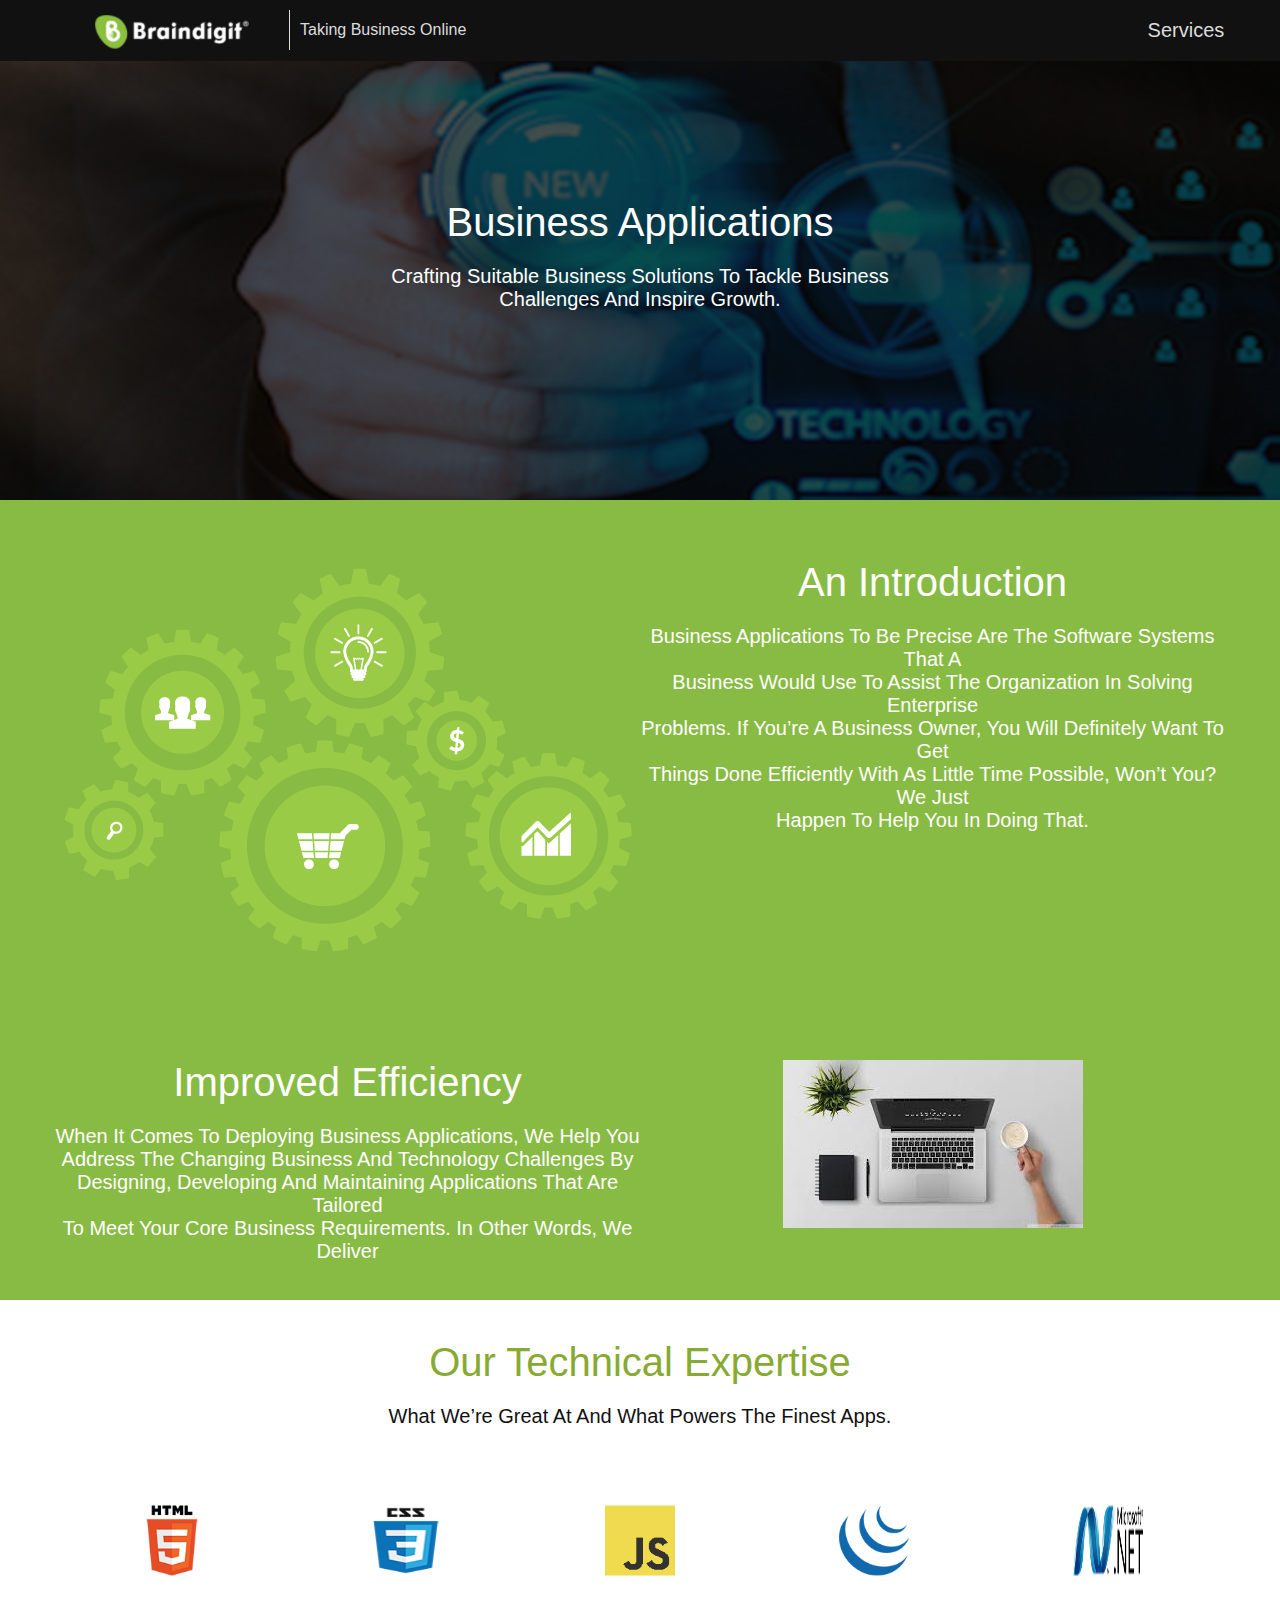
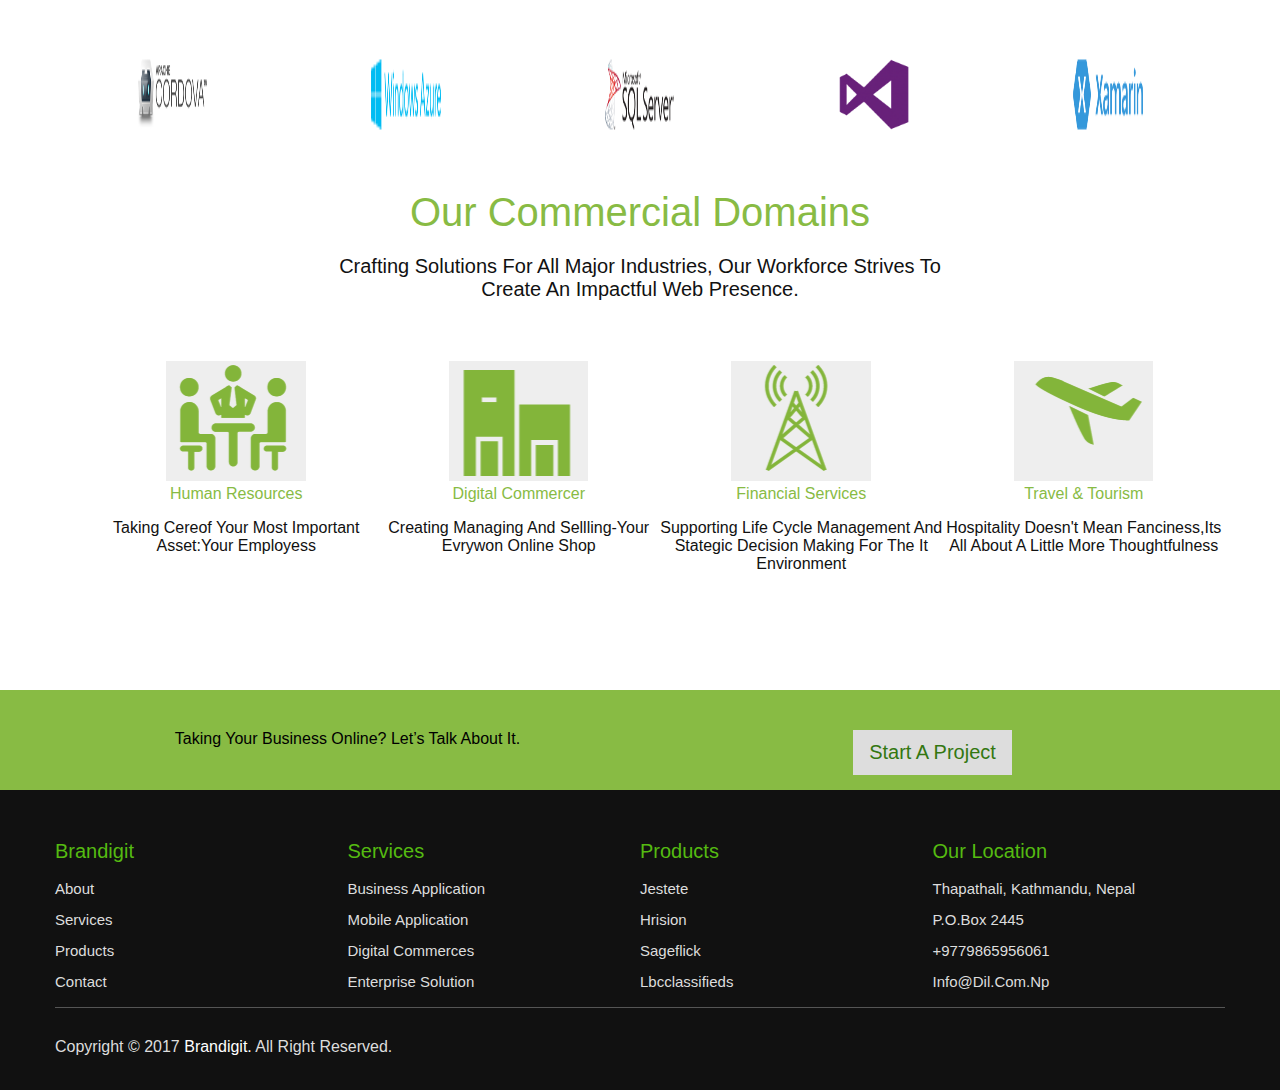
<file: services.html>
<!DOCTYPE html>
<html>
<head>
	<title>services</title>
	<link rel="stylesheet" type="text/css" href="./css/style.css">
	<link rel="stylesheet" type="text/css" href="http://code.ionicframework.com/ionicons/2.0.1/css/ionicons.min.css">
</head>
<body>
 <header>
       <div class="wrapper">
          <div class="header-top">
             <div class="logo"><a href="index.html"><img src="./img/logo.png"></a></div>
             <div class="online">taking business online</div>
              <div class="menu">services
               <i class="ion-navicon-round"></i>
                    <div class="mega-menu">
                        <div>
                         <ul>
                           <li><a href="index.html">home</a></li>
                 <li><a href="services.html">services</a></li>
                       <li><a href="products.html">products</a></li>
                 <li><a href="about.html">about</a></li>
                       <li><a href="contact.html">contact</a></li>
                         </ul>
                        </div>
                        <div>
                            <ul>
                             <li><a href="index.html">brandigit</a></li>
                             <li><a href="#">career</a></li>
                             <li><a href="#">resource</a></li>
                             <li><a href="#">platform</a></li>
                             <li><a href="contact.html">contact</a></li>
                            </ul>
                        </div>
                      <div>
                          <ul>
                            <li><img src="./img/loimg.png"></li>
                            <li><p>Top 3 website challenges<br/> & solving them with a CMS</p></li>
                          </ul>
                      </div>
                    </div>
                </div>
          </div>
       </div>
   </header>

<section class="b-application">
	     <div class="wrapper">
	         <div class="section-title">Business Applications</div>
             <p class="section-content">Crafting suitable Business Solutions to tackle Business<br/> Challenges and inspire growth.</p>
         </div>
     </section>
     <section class="introduction">
       <div class="wrapper">
         <div class=" con-intro">
            <img src="./img/intro.png">
         </div>
         <div class=" con-intro">
            <div class="section-title">An Introduction</div>
            <p class="section-content">Business applications to be precise are the software systems that a<br/> business would use to assist the organization in solving enterprise<br/> problems. If you’re a business owner, you will definitely want to get<br/> things done efficiently with as little time possible, won’t you? We just<br/> happen to help you in doing that. 
         </div>
      </div>	 
     </section>
     <section class="improve">
       <div class="wrapper">
           <div class="con-intro">
             <div class="section-title">Improved Efficiency </div>
             <p class="section-content">When it comes to deploying business applications, we help you<br/> address the changing business and technology challenges by<br/>   designing, developing and maintaining applications that are tailored<br/> to meet your core business requirements. In other words, we deliver
           </div>
            <div class="con-intro">
              <img src="./img/improv.jpg">
           </div>
       </div>
     </section>
     <section class="progress">
         <div class="wrapper">
             <div class="section-title">Our Technical Expertise</div>
             <p class="section-content">What we’re great at and what powers the finest apps.</p>
             <div class="image-pro">
                 <div class="name-pro"><img src="./img/html5.png"></div>
                 <div class="name-pro"><img src="./img/css3.png"></div>
                 <div class="name-pro"><img src="./img/js.png"></div>
                 <div class="name-pro"><img src="./img/jquery.png"></div>
                 <div class="name-pro"><img src="./img/dot.png"></div>
             </div> 
             <div class="image-pro">
                 <div class="name-pro"><img src="./img/apache.png"></div>
                 <div class="name-pro"><img src="./img/azure.png"></div>
                 <div class="name-pro"><img src="./img/sql.png"></div>
                 <div class="name-pro"><img src="./img/visual.png"></div>
                 <div class="name-pro"><img src="./img/xamarin.png"></div>
             </div>
       </div>          
  </section>
  <section class="commerce">
  	  <div class="wrapper">
  	     <div class="section-title">Our Commercial Domains</div>
  	     <p class="section-content">Crafting solutions for all major industries, our workforce strives to<br/> create an impactful web presence.</p>
          <div class="commerce-img">
	  	     <ul class="commerce-de">
	             <li><img src="./img/human.png"><span>human resources</span><p>taking cereof your most important asset:your employess</p></li>
	             <li><img src="./img/digital.png"><span>digital commercer</span><p>creating managing and sellling-your evrywon online shop</p></li>
	             <li><img src="./img/finance.png"><span>financial services</span><p>supporting life cycle management and stategic decision making for the it environment</p></li>
	             <li><img src="./img/tour.png"><span>travel & tourism</span><p>hospitality doesn't mean fanciness,its all about a little more thoughtfulness</p></li>  
	         </ul>
	     </div>        
  	  </div>
  </section>

 </section>
 <section class="start-pro">
   <div class="wrapper">
	 	 	 <div class="stor">Taking your business online? Let’s talk about it.</div>
	 	 	 <div class="stor"><button><a href="starts.html"> start a project <i class="ion-arrow-right-c"></i></a></button>
	 	 	 </div>
   </div>    
 </section>

 <footer>
 	 <div class="wrapper">
 	 	<div class="foot">
 	 	  <div>brandigit
 	 	     <ul>
 	 	     	<li><a href="about.html">about</a></li>
 	 	     	<li><a href="services.html">services</a></li>
 	 	     	<li><a href="products.html">products</a></li>
 	 	     	<li><a href="contact.html">contact</a></li>
 	 	     </ul>
 	 	  </div>
 	 	  <div>services
 	 	     <ul>
 	 	     	<li><a href="services.html">business application</a></li>
 	 	     	<li><a href="mobile.html">mobile application</a></li>
 	 	     	<li><a href="digital.html">digital commerces</a></li>
 	 	     	<li><a href="#">enterprise solution</a></li>
 	 	     </ul>
 	 	  </div>
 	 	  <div>products
 	 	     <ul>
 	 	     	<li><a href="#">jestete</a></li>
 	 	     	<li><a href="#">hrision</a></li>
 	 	     	<li><a href="#">sageflick</a></li>
 	 	     	<li><a href="#">lbcclassifieds</a></li>
 	 	     </ul>
 	 	  </div>
 	 	  <div>our location
 	 	     <ul>
 	 	     	<li><a href="#">thapathali, kathmandu, nepal</a></li>
 	 	     	<li><a href="#">P.O.box 2445</a></li>
 	 	     	<li><a href="tel:+9779865956061">+9779865956061</a></li>
 	 	     	<li><a href="mailto:info@dil.com.np">info@dil.com.np</a></li>
 	 	     </ul>
 	 	  </div>
 	 	</div>
 	 	<div class="foot-copy">
 	 	  <div class="copy">copyright &copy; 2017 <a href="index.html">brandigit.</a> all right reserved.</div>
 	 	  <div class="ion">
 	 	  	<a href="https://www.facebook.com/" target="blank"><i class="ion-social-facebook"></i></a>
        <a href="https://twitter.com/login" target="blank"><i class="ion-social-twitter"></i></a>
 	 	  	<a href="#"><i class="ion-social-linkedin"></i></a>
 	 	  	<a href="#"><i class="ion-social-googleplus"></i></a>
 	 	  </div>
 	 	</div>
 	 </div>
 </footer>
</body>
</html>
</file>
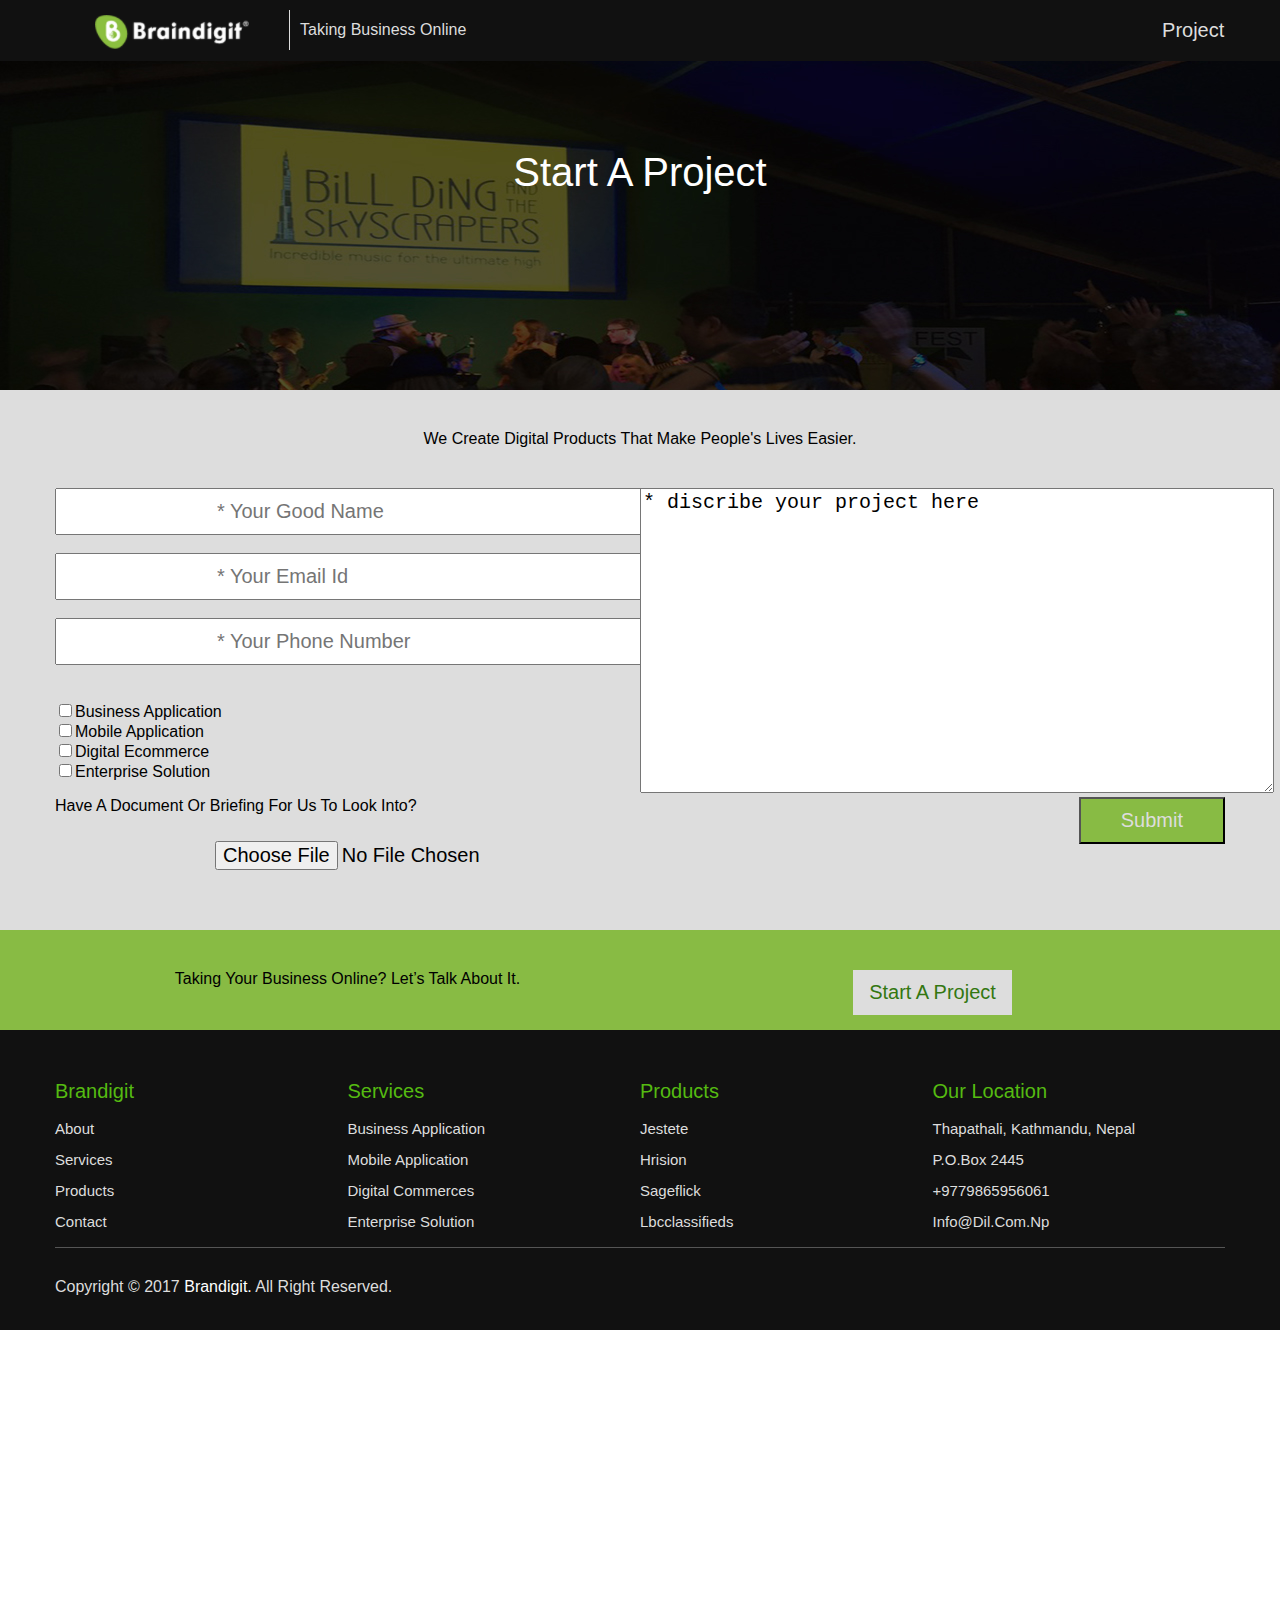
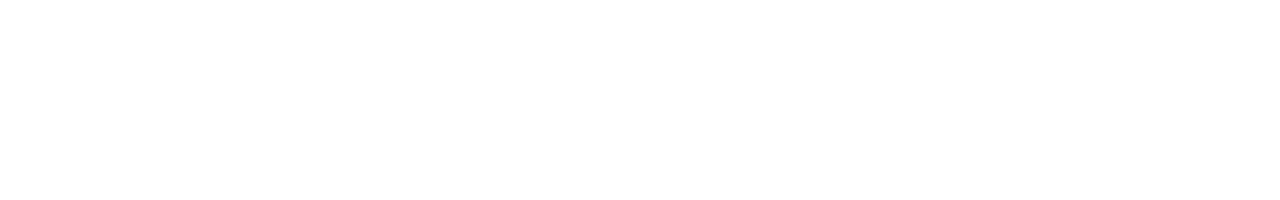
<file: starts.html>
<!DOCTYPE html>
<html>
<head>
  <title>satarts a project</title>
  <link rel="stylesheet" type="text/css" href="./css/style.css">
  <link rel="stylesheet" type="text/css" href="http://code.ionicframework.com/ionicons/2.0.1/css/ionicons.min.css">
</head>
<body>
 <header>
       <div class="wrapper">
          <div class="header-top">
             <div class="logo"><a href="index.html"><img src="./img/logo.png"></a></div>
             <div class="online">taking business online</div>
              <div class="menu">project
               <i class="ion-navicon-round"></i>
                    <div class="mega-menu">
                        <div>
                         <ul>
                           <li><a href="index.html">home</a></li>
                 <li><a href="services.html">services</a></li>
                       <li><a href="products.html">products</a></li>
                 <li><a href="about.html">about</a></li>
                       <li><a href="contact.html">contact</a></li>
                         </ul>
                        </div>
                        <div>
                            <ul>
                             <li><a href="index.html">brandigit</a></li>
                             <li><a href="#">career</a></li>
                             <li><a href="#">resource</a></li>
                             <li><a href="#">platform</a></li>
                             <li><a href="contact.html">contact</a></li>
                            </ul>
                        </div>
                      <div>
                          <ul>
                            <li><img src="./img/loimg.png"></li>
                            <li><p>Top 3 website challenges<br/> & solving them with a CMS</p></li>
                          </ul>
                      </div>
                    </div>
                </div>
          </div>
       </div>
   </header>

 <section class="contact">
   <div class="wrapper">
      <div class="section-title">Start a Project</div>
   </div>
 </section>
 <section class="feedback">
   <div class="wrapper">
      <div class="head">We create digital products that make people's lives easier.</div>
     <form>
         <div class="in-put">
           <input type="text" name="fullname" placeholder="* your good name" required="required"><br/>
           <br/>
           <input type="email" name="email" placeholder="* your email id" required="required"><br/>
           <br/>
           <input type="phone number" name="phone" placeholder="* your phone number" required="required"><br/>
           <br/>
           <br/>
            <input type="checkbox" name="interst" value="Business Application">Business Application<br/>
            <input type="checkbox" name="interst" value="Mobile Application">Mobile Application<br/>
            <input type="checkbox" name="interst" value="Digital Ecommerce">Digital Ecommerce<br/>
            <input type="checkbox" name="interst" value="Enterprise Solution">Enterprise Solution<br/>
            <p>Have a document or briefing for us to look into?</p>
            <input type="file" name="pdf">
         </div>
         <div class="area"><textarea cols="51" rows="13">* discribe your project here</textarea></div>
         <div class="submit"><input type="submit" name="submit" value="submit"></div>
     </form>   
   </div>
 </section>
 <section class="start-pro">
   <div class="wrapper">
     <div class="stor">Taking your business online? Let’s talk about it.</div>
     <div class="stor"><button><a href="#"> start a project <i class="ion-arrow-right-c"></i></a></button></div>
   </div>    
 </section>

 <footer>
   <div class="wrapper">
    <div class="foot">
      <div>brandigit
         <ul>
          <li><a href="about.html">about</a></li>
          <li><a href="services.html">services</a></li>
          <li><a href="products.html">products</a></li>
          <li><a href="contact.html">contact</a></li>
         </ul>
      </div>
      <div>services
         <ul>
          <li><a href="services.html">business application</a></li>
          <li><a href="mobile.html">mobile application</a></li>
          <li><a href="digital.html">digital commerces</a></li>
          <li><a href="#">enterprise solution</a></li>
         </ul>
      </div>
      <div>products
         <ul>
          <li><a href="#">jestete</a></li>
          <li><a href="#">hrision</a></li>
          <li><a href="#">sageflick</a></li>
          <li><a href="#">lbcclassifieds</a></li>
         </ul>
      </div>
      <div>our location
         <ul>
          <li><a href="#">thapathali, kathmandu, nepal</a></li>
          <li><a href="#">P.O.box 2445</a></li>
          <li><a href="tel:+9779865956061">+9779865956061</a></li>
          <li><a href="mailto:info@dil.com.np">info@dil.com.np</a></li>
         </ul>
      </div>
    </div>
    <div class="foot-copy">
      <div class="copy">copyright &copy; 2017 <a href="index.html">brandigit.</a> all right reserved.</div>
      <div class="ion">
        <a href="https://www.facebook.com/" target="blank"><i class="ion-social-facebook"></i></a>
        <a href="https://twitter.com/login" target="blank"><i class="ion-social-twitter"></i></a>
        <a href="#"><i class="ion-social-linkedin"></i></a>
        <a href="#"><i class="ion-social-googleplus"></i></a>
      </div>
    </div>
   </div>
 </footer>
</body>
</html>
</file>
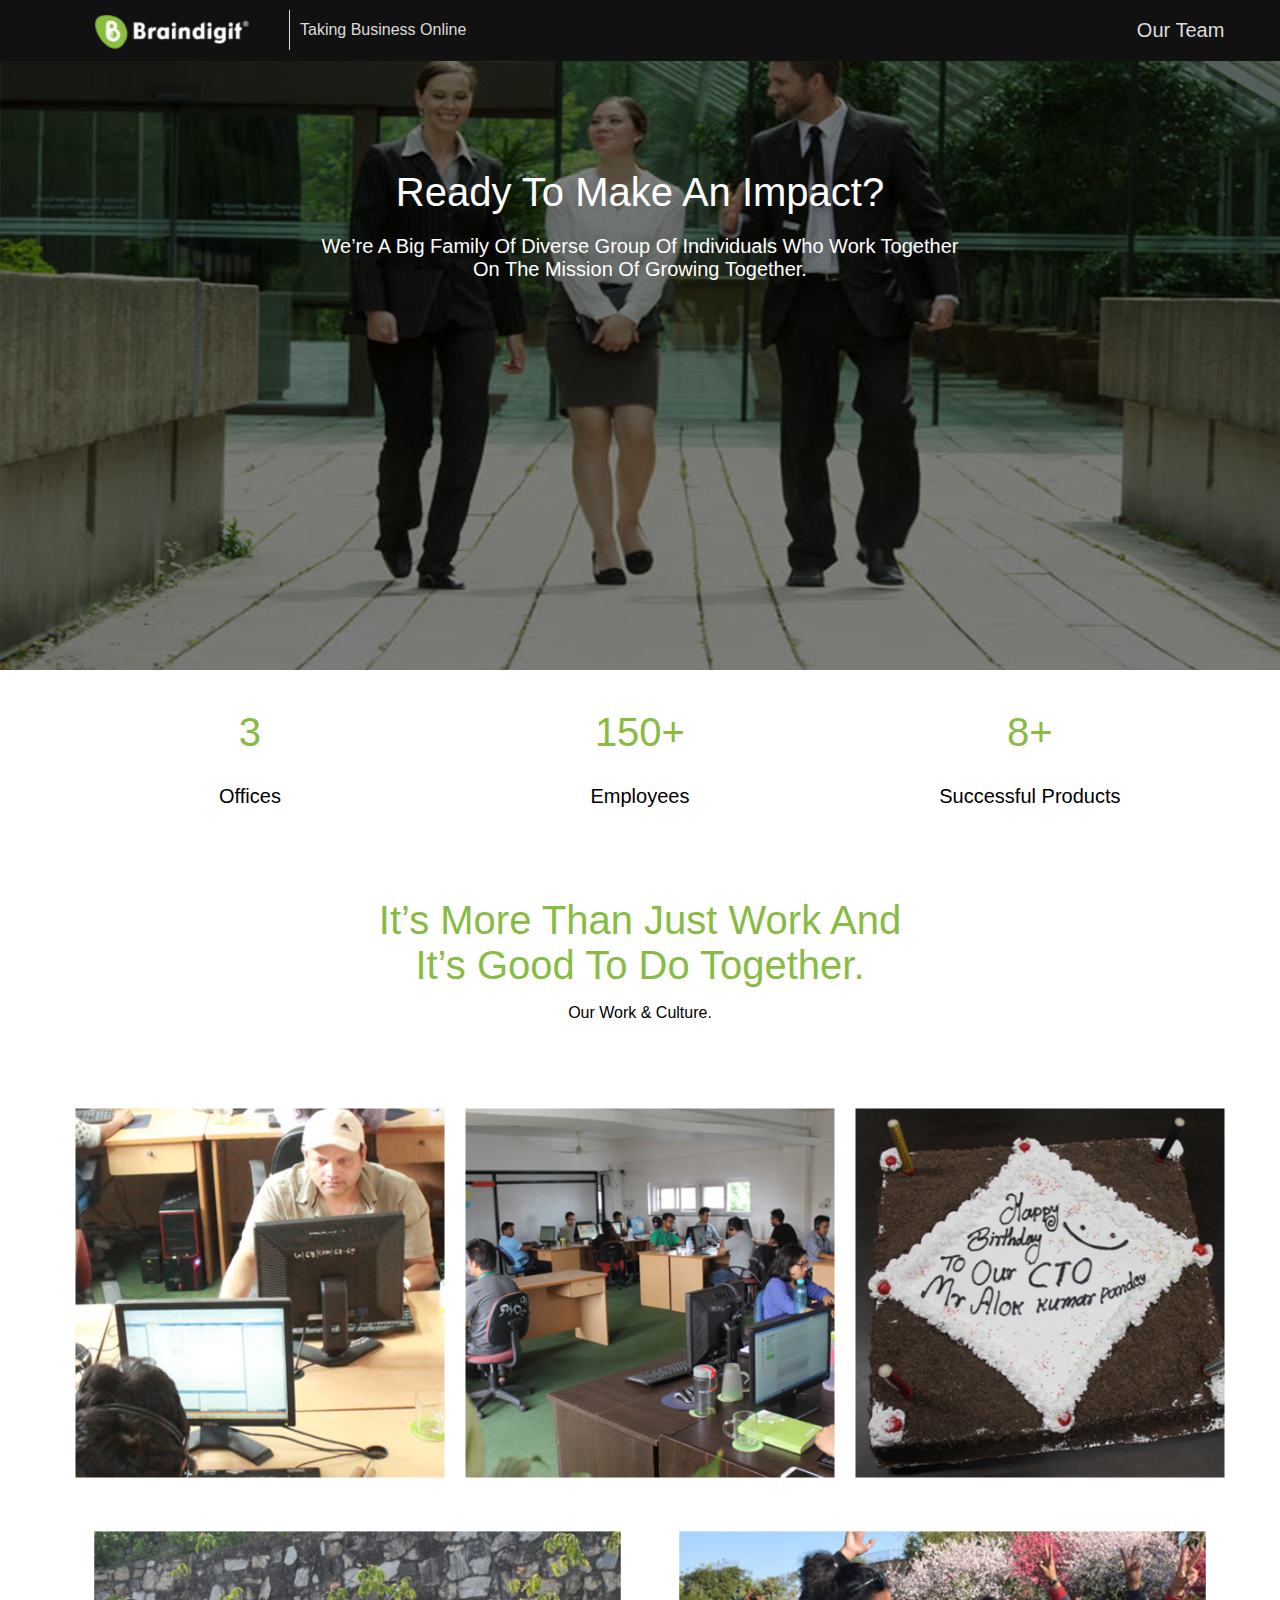
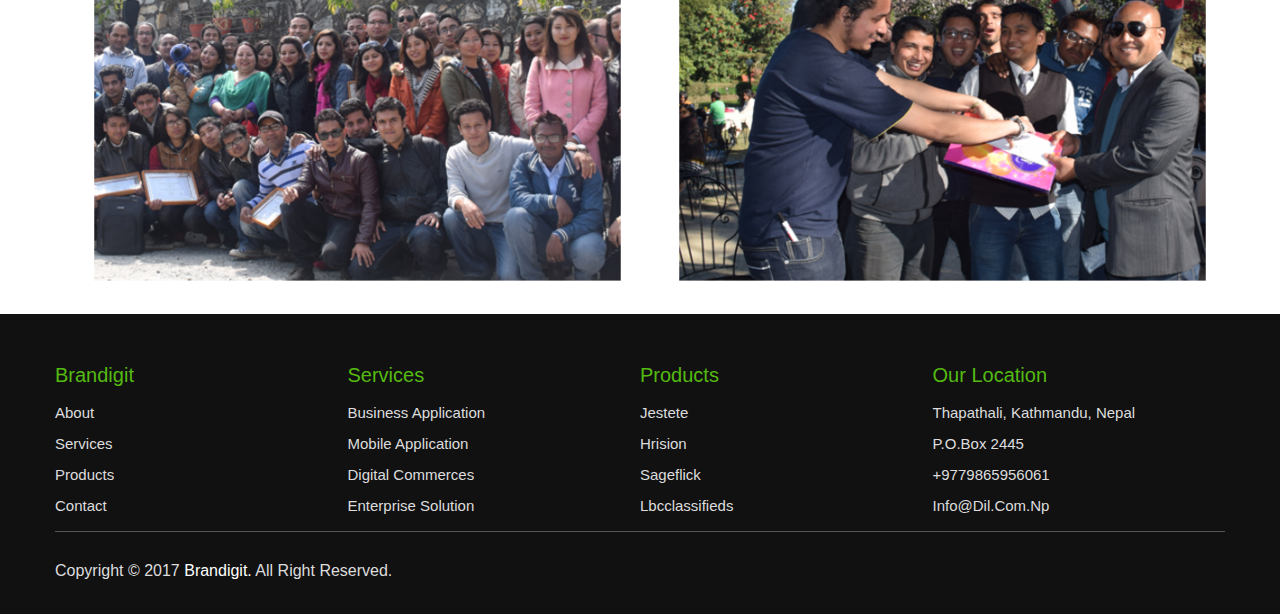
<file: team.html>
<!DOCTYPE html>
<html>
<head>
	<title>our team</title>
	<link rel="stylesheet" type="text/css" href="./css/style.css">
	<link rel="stylesheet" type="text/css" href="http://code.ionicframework.com/ionicons/2.0.1/css/ionicons.min.css">
	<link href="https://fonts.googleapis.com/css?family=Quicksand" rel="stylesheet">
</head>
<body>
<header>
   	   <div class="wrapper">
   	      <div class="header-top">
   	         <div class="logo"><a href="index.html"><img src="./img/logo.png"></a></div>
   	         <div class="online">taking business online</div>
	   	        <div class="menu">our team
	   	         <i class="ion-navicon-round"></i>
   	                <div class="mega-menu">
   	                    <div>
   	                     <ul>
   	                     	 <li><a href="index.html">home</a></li>
			 	     		 <li><a href="services.html">services</a></li>
		                	 <li><a href="products.html">products</a></li>
			 	     		 <li><a href="about.html">about</a></li>
		                	 <li><a href="contact.html">contact</a></li>
   	                     </ul>
   	                    </div>
   	                    <div>
   	                        <ul>
   	                     	   <li><a href="index.html">brandigit</a></li>
   	                     	   <li><a href="#">career</a></li>
   	                     	   <li><a href="#">resource</a></li>
   	                     	   <li><a href="#">platform</a></li>
   	                     	   <li><a href="contact.html">contact</a></li>
   	                        </ul>
   	                    </div>
	   	                <div>
	   	                    <ul>
	   	                    	<li><img src="./img/loimg.png"></li>
	   	                    	<li><p>Top 3 website challenges<br/> & solving them with a CMS</p></li>
	   	                    </ul>
	   	                </div>
   	                </div>
   	            </div>
   	   	  </div>
   	   </div>
   </header>
 
 <section class="team">
 	<div class="wrapper">
 	  <div class="section-title">Ready to make an impact?</div>
 	  <p class="section-content">We’re a big family of diverse group of individuals who work together<br/> on the mission of growing together.</p>
 </div>	 
 </section>
 <section class="pro-duct">
     <div class="wrapper">
	       <div class="indust">
	          <div>3<span>Offices</span></div>
	          <div>150+<span>Employees</span></div>
	          <div>8+<span>Successful Products</span></div>
	       </div>
	       <div class="sec-indust">It’s more than just work and<br/>
	        it’s good to do together.</div>
	       <p class="cont-indust">Our work & culture.</p>
	       <div class="team-img">
	           <div><img src="./img/g1.png"></div>
	           <div><img src="./img/g2.png"></div>
	           <div><img src="./img/g3.png"></div>	
	       </div>
	       <div class="team-img1">
	          <div><img src="./img/g4.png"></div>
	           <div><img src="./img/g5.png"></div>
	       </div>
      </div>
 </section>

  <footer>
 	 <div class="wrapper">
 	 	<div class="foot">
 	 	  <div>brandigit
 	 	     <ul>
 	 	     	<li><a href="about.html">about</a></li>
 	 	     	<li><a href="services.html">services</a></li>
 	 	     	<li><a href="products.html">products</a></li>
 	 	     	<li><a href="contact.html">contact</a></li>
 	 	     </ul>
 	 	  </div>
 	 	  <div>services
 	 	     <ul>
 	 	     	<li><a href="services.html">business application</a></li>
 	 	     	<li><a href="mobile.html">mobile application</a></li>
 	 	     	<li><a href="digital.html">digital commerces</a></li>
 	 	     	<li><a href="#">enterprise solution</a></li>
 	 	     </ul>
 	 	  </div>
 	 	  <div>products
 	 	     <ul>
 	 	     	<li><a href="#">jestete</a></li>
 	 	     	<li><a href="#">hrision</a></li>
 	 	     	<li><a href="#">sageflick</a></li>
 	 	     	<li><a href="#">lbcclassifieds</a></li>
 	 	     </ul>
 	 	  </div>
 	 	  <div>our location
 	 	     <ul>
 	 	     	<li><a href="#">thapathali, kathmandu, nepal</a></li>
 	 	     	<li><a href="#">P.O.box 2445</a></li>
 	 	     	<li><a href="tel:+9779865956061">+9779865956061</a></li>
 	 	     	<li><a href="mailto:info@dil.com.np">info@dil.com.np</a></li>
 	 	     </ul>
 	 	  </div>
 	 	</div>
 	 	<div class="foot-copy">
 	 	  <div class="copy">copyright &copy; 2017 <a href="index.html">brandigit.</a> all right reserved.</div>
 	 	  <div class="ion">
 	 	  	<a href="https://www.facebook.com/" target="blank"><i class="ion-social-facebook"></i></a>
 	 	  	<a href="https://twitter.com/login" target="blank"><i class="ion-social-twitter"></i></a>
 	 	  	<a href="#"><i class="ion-social-linkedin"></i></a>
 	 	  	<a href="#"><i class="ion-social-googleplus"></i></a>
 	 	  </div>
 	 	</div>
 	 </div>
 </footer>
</body>
</html>
</file>
<file: css/style.css>
body{
	margin: 0;
	text-transform: capitalize;
	font-family: sans-serif;
	height: 200vh;

}
header{
	margin: 0;
	padding: 0;
	height: 60px;
    border-bottom: 1px solid #111;
    background-color: #111;
    position: fixed;
    width: 100%;
    z-index: 1;
}
.wrapper{
	width: 1170px;
	margin: auto;
	height: 100%;
}
div.header-top{
	margin: 0;
	padding: 0;
	width: 100%;
	height: auto;
}
div.header-top::after{
	clear: both;
	content: '';
	display: table;
}
div.header-top div{
	float: left;
	line-height: 60px;
	color: #ddd;
}
div.logo{
	width: 20%;
	text-align: center;
	height: 40px;
	margin: 10px 0px;
	border-right: 1px solid #ddd;
}
div.online{
	width: 69%;
	padding-left: 10px;
}
div.menu{
	width: 10%;
	text-align: right;
	font-size: 20px;
}
div.menu:hover div.mega-menu{
  display: block;
}
div.mega-menu{
	width: 100%;
	height:500px;
	background-color: #8b4;
	left: 0;
	position: fixed;
	text-align:left;
	display: none;
}
div.mega-menu::after{
	clear: both;
	content: '';
	display: table;
}
div.mega-menu div{
	width: 30%;
	text-align: center;
	font-size: 30px;
	border-right:1px solid #ddc;
}
div.mega-menu ul li{
	font-size: 20px;
    list-style: none;
    width: 100%;
}
div.mega-menu ul li a{
	text-decoration: none;
	color: #ddd;
}
div.mega-menu ul li a:hover{
	color: #17d;
}

   
/*section information starts*/
 section.information{
 	margin:0;
 	padding-top:200px;
 	width: 100%;
 	height:500px;
 	background-image: url(../img/bg3.jpg);
 	background-attachment: fixed;
 	background-size: cover;
 }
 div.section-title{
 	text-align: center;
 	font-size: 40px;
 	color: #fff;
/* 	font-family: roboto;*/
 }
 p.section-content{
 	text-align: center;
 	font-size: 20px;
/* 	font-family: roboto;*/
 	color: #fff;
 }
 div.see-btn{
 	text-align: center;
 	padding-top: 40px;
 }
 div.see-btn button{
 	padding: 10px 20px;
 	background-color: #8b4;	
 	border: 1px solid #8b4;	
 	
 }
  div.see-btn button a{
  	text-decoration: none;
  	color: #fff;
  	font-size: 25px;
  	text-transform: capitalize;
  }
  div.see-btn button:hover{
  	background-color:#80f25e;
  	cursor: pointer;	
  }
  div.in-images{
  	padding-top: 140px;
  }
  div.in-images::after{
  	clear: both;
  	content: '';
  	display: table;
  }
  div.in-images div{
  	width: 16.66666666667%;
  	float: left;
  	text-align: center;
  }
  div.in-images div img{
  margin:auto;
  filter: grayscale(100%); 
  transform: scale(0.7); 
  transition: all ease-in-out 0.5s; 
  }
   div.in-images div img:hover{
    filter: grayscale(0);
    transform: scale(1);
    cursor: pointer;
    }
/*section information ends*/

/*section business starts*/
section.business{
	margin: 0;
	padding-top:50px;
	width: 100%;
	height:450px;
	background-color: #8b4;	
	/*font-family: roboto;*/
}
div.applications::after{
	clear: both;
	content: '';
	display: table;
}
div.applications{
	width: 25%;
	float: left;
	text-align: center;
	color: #ddd;
	padding-top: 50px;
	border-top: 1px solid #ddd;	
}
div.applications{
	font-size: 15px;
}
div.applications span{
	display: block;
}
div.applications i{
	font-size: 50px;
}
div.applications a{
	text-decoration: none;
	color: #ddd;
}
div.applications a:hover{
	color: #16c;
	cursor: pointer;
}
/*section business ends*/

/*section experience starts*/
section.experience{
	margin: 0;
	padding-top:40px;
	width: 100%;
	height: auto;
/*	font-family: roboto;*/
}
section.experience div{
	color: #fa4;
}
section.experience p{
	color:#111;
}
div.images-name{
	margin: 0;
	padding-top:50px;
	width: 100%;
	height:250px;
}
div.ex-images::after{
	clear: both;
	content: '';
	display: table;
}
div.ex-images{
	width: 33.33%;
	float: left;
	text-align: center;
}
div.ex-images{
	font-size: 30px;
}

div.ex-images span{
	display: block;
}		
/*section experience ends*/

/*section our-self starts*/
section.our-self{
	margin: 0;
	padding-top:50px;
	width: 100%;
	height:400px;
	background-color: #fa4;
}
div.ion-img::after{
	clear: both;
	content: '';
	display: table;
}
div.ion-img div{
  width: 60px;
  height: 60px;
  border-radius: 30px;
  background-color: #fc8;
  line-height: 60px;
  text-align: center;
  margin: auto;
}
div.ion-img div:hover{
	background-color:#666;
	color: #000; 
	cursor: pointer;
}
div.ion-img{
	width: 25%;
	float: left;
	text-align: center;
	padding-top: 50px;

}
div.ion-img i{
	font-size: 40px;
	padding-bottom: 30px;
	color: #fff;
}
div.ion-img span{
	color:#fff;
}
/*section our-self ends*/

/*section based starts*/
section.based{
	margin: 0;
	padding-top:20px;
	width: 100%;
	height:200px;
	background-color:#dee0e2;
    color: #fa4;
}
section.based div.section-title{
	color: #fa4;
}
div.based-img div::after{
	clear: both;
	content: '';
	display: table;
}
div.based-img div{
	width: 25%;
	float: left;
	text-align: center;
	padding-top: 40px;
}
div.based-img img{
    filter: grayscale(100%);
    transform: scale(0.7);
    transition: all ease-in-out 0.5;
}
div.based-img img:hover{
	filter: grayscale(0%);
	transform: scale(1);
	cursor: pointer;
}
/*section based ends*/

/*section brand starts*/
section.brand{
	margin: 0;
	padding-top:40px;
	width: 100%;
	height: auto;
}
section.brand div.section-title{
	color: #fa4;
}
section.brand p.section-content{
	color: #000;
}
section.brand div.brand-on div{
	width: 33.33%;
	float: left;
	text-align: center;
	padding-top: 50px;
}
div.brand-on img{
	transform: scale(0.7);
	transition: all ease-in-out .5s;
}
div.brand-on img:hover{
	transform: scale(1);
	cursor: pointer;
}
div.brand-stor{
	width: 100%;
	height: 400px;
	margin: 0;
	padding:0;
}
 div.stor::after{
	clear: both;
	content: '';
	display: table;
}
div.stor{
	width: 50%;
	float: left;
	text-align: center;
	padding-top: 40px;
}
div.stor button{
		padding: 10px 15px;
		background-color: #391;
		border:1px solid #391;	
}
div.stor button:hover{
	background-color: #7d3;
	cursor: pointer;
}
div.stor button a{
	text-decoration: none;
	font-size: 20px;
	color: #ddd;
	text-transform: capitalize;
}

/*section behind starts*/
section.behind{
	margin: 0;
	padding-top:40px;
	width: 100%;
	height: auto;
	background-color: #8b4;
}
/*section behind starts*/

/*section together starts*/
section.together{
	margin: 0;
	padding-top:100px;
	width:100%;
	height:300px;
	background-image: url(../img/bg4.jpg);
	background-attachment: fixed;
	/*background-repeat: no-repeat;*/
/*	background-size:100% auto;*/
}
/*section together ends*/

/*section start-pro starts*/
section.start-pro{
	margin: 0;
	padding: 0;
	width: 100%;
	height:100px;
	background-color: #8b4;
}
section.start-pro button{
	background-color: #ddd;
	border-color: #ddd;
}
section.start-pro button a{
	color: 	#371;
}

/*section start-pro  ends*/


/*footer satarts*/
footer{
	margin: 0;
	padding: 0;
	width: 100%;
	height:300px;
	background-color: #111;
}
div.foot{
	margin: 0;
	padding-top:50px;
	width: 100%;
	height: auto;
	font-size: 20px;
	color: #5b1;
}
div.foot div::after{
	clear: both;
	content: '';
	display: table;
}
div.foot div{
	width:25%;
     float: left;
}
div.foot div ul{
	margin: 0;
	padding:10px 0px;
	width:100%;
	height: auto;
	list-style: none;
	font-size: 15px;
}
div.foot div ul li{
	padding: 7px 0px;
}
div.foot div ul a{
	text-decoration: none;
	color: #ddd;	
}
div.foot div ul a:hover{
	color:#23c;
	cursor: pointer;

}
div.foot-copy{
	margin: 0;
	padding: 0;
	width:100%;
	height: auto;
}
div.copy,div.ion::after{
	clear: both;
	content: '';
	display: table;
}
div.copy,div.ion{
	width: 50%;
	float: left;
	color: #ddd;
	border-top: 1px solid #555;
	padding-top: 30px;
}
div.ion{
	text-align: right;
}
div.ion a{
	margin: 0;
	padding:0px 5px;
	color: #ddd;
	font-size: 25px;
}
div.ion a:hover{
	color: #23c;
	cursor: pointer;
}
div.copy a{
	text-decoration: none;
	color: #fff;
}
/*footer ends*/



/*about section starts*/
section.about{
	margin: 0;
	padding-top:150px;
	width: 100%;
	height:515px;
	background-image: url(../img/bg2.jpg);
	background-attachment: fixed;
	background-repeat: no-repeat;
	background-size: cover;
}
section.inception{
	margin: 0;
	padding-top:70px;
	width: 100%;
	height: 250px;
	background-color: #8a3;
}
/*section progress starts*/
section.progress{
	margin: 0;
	padding-top:40px;
	width: 100%;
	height:450px;
}
section.progress div{
color: #8a3;
}
section.progress p{
	color:#111;
}
section.progress div.brand-on div::after{
	clear: both;
	content: '';
	display: table;
}
section.progress div.brand-on div{
	width: 33.33%;
	float: left;
	text-align: center;
	padding-top: 40px;
}
/*section progress ends*/

/*section leader starts*/
section.leader{
	margin: 0;
	padding-top:50px;
	width: 100%;
	height: 500px;
	background-color:#d1d3d6;
}
section.leader div{
	color: #8a3;
}
section.leader p{
	color: #111;
}
div.detail-img div{
	width: 25%;
	float: left;
	text-align: center;
	padding-top: 50px;
}
div.detail-img div img{
	width: 200px;
	height: 200px;
	border-radius:100px;
}
div.detail-img span{
	display: block;
	padding-top: 30px;
	color: #111;
}
/*section leader ends*/

/*section value starts*/
section.value{
	margin: 0;
	padding-top:50px;
	width: 100%;
	height: 400px;
	background-color: #8b4;
	/*font-family: sans-serif;*/
}
div.row::after{
	clear: both;
	content: '';
	display: table;
}
div.value-cont{
	height: auto;
	width: 20%;
	float: left;
	text-align: center;
	font-size: 40px;
	color: #8b4;
	padding-top: 40px;
}
div.value-cont div{
	width: 60px;
	height: 60px;
    text-align: center;
    background-color: #fff;
    border-radius: 30px;
    margin: auto;
    line-height: 60px;
}
div.value-cont div:hover{
	background-color:#df9;
	color: #fff;
	cursor: pointer;
}
div.value-cont span{
       font-size: 20px;
       color: #fff;
}
div.value-cont p{
       font-size: 15px;
       color: #fff;
}
/*section value ends*/
/*about section ends*/

/*contact section starts*/
/*start a project */
section.contact{
	margin: 0;
	padding-top: 150px;
	width: 100%;
	height:240px;
	background-image: url(../img/bg5.jpg);
	background-attachment: fixed;
}
section.feedback{
	margin: 0;
	padding-top:40px;
	width: 100%;
	height:500px	;
	background-color: #ddd;
}
div.head{
	text-align: center;
}
div.head i{
	font-size: 20px;
}
div.in-put::after{
	clear: both;
	content: '';
	display: table;
}
div.in-put{
	width: 50%;
	float: left;
}
div.area::after{
	clear: both;
	content: '';
	display: table;
}
div.area{
	width: 50%;
	float: left;
}
form{
	width: 100%;
	margin: 0;
	padding-top: 40px;
}
input{
	padding:10px 160px;
	font-size: 20px;
	text-transform: capitalize;

}
select{
	padding: 10px 140px;
	font-size: 20px;
}
textarea{
	text-align:left;
	font-size: 20px;
}
div.submit{
	text-align: right;
}
div.submit input{
	padding: 10px 40px;
	background-color: #8b4;
	color: #ddd;
}
div.submit input:hover{
	background-color: #dfa;
	color: #111;
	cursor: pointer;
}
/*services starts*/
section.b-application{
	margin: 0;
	padding-top:200px;
	width: 100%;
	height: 300px;
	background-image: url(../img/bg6.jpg);
	background-attachment: fixed;
	background-repeat: no-repeat;
	background-size:cover;
/*	font-family: sans-serif;*/
}

section.introduction{
	margin: 0;
	padding: 0;
	width: 100%;
	height: 500px;
	background-color: #8b4;
}
div.con-intro::after{
	clear: both;
	content: '';
	display: table;
}
div.con-intro{
	width: 50%;
	float: left;
	text-align: center;
	padding-top: 60px;
}
section.improve{
	margin: 0;
	padding: 0;
	width: 100%;
	height: 300px;
	background-color:#8b4;
}
div.image-pro div::after{
	clear: both;
	content: '';
	display: table;
}
div.image-pro div{
	width: 20%;
	float: left;
	text-align: center;
}
section.expert{
	margin: 0;
	padding: 0;
	background-color:#bed5dd;
}
div.image-pro div img{
	width: 100px;
	height: 100px;
	padding-top: 50px;
	transform: scale(0.7);
	transition: all ease-in-out 0.5s;
}
div.image-pro div img:hover{
	transform: scale(1);
	cursor: pointer;
}
section.commerce{
	margin: 0;
	padding: 0
	width:100%;
    height:500px;
}
section.commerce div{
	color:#8b4;
}
section.commerce p{
  color: #111;
}
div.commerce-img ul li::after{
	clear: both;
	content: '';
	display: table;
}
div.commerce-img ul li{
	width: 25%;
	float: left;
	list-style: none;
	text-align: center;
	padding-top: 40px;
}
div.commerce-img ul  span{
	display: block;
}
/*services section ends*/


/*mobile apps starts*/
section.mobile-app{
	margin: 0;
	padding-top:200px;
	width: 100%;
	height: 300px;
	background-image: url(../img/bg7.jpg);
	background-attachment: fixed;
	background-repeat: no-repeat;
	background-size:cover;
/*	font-family: sans-serif;*/
}
/*mobile apps starts*/


/*digital section starts */
section.digital{
	margin: 0;
	padding-top:200px;
	width: 100%;
	height: 300px;
	background-image: url(../img/bg8.jpg);
	background-attachment: fixed;
	background-repeat: no-repeat;
	background-size:cover;
/*	font-family: sans-serif;*/
}
/*digital section ends*/

/*section product starts*/
section.product{
	margin: 0;
	padding-top:200px;
	width: 100%;
	height:500px;
	background-image: url(../img/bg9.jpg);
	background-attachment: fixed;
/*	font-family: Quicksand;*/
}
div.indust{
	margin: 0;
	padding-top:40px;
	width: 100%;
	height: auto;
	font-size: 40px;
	color: #8b4;
}
div.indust::after{
	clear: both;
	content: '';
	display: table;
}
div.indust div{
	width: 33.33%;
	float: left;
	text-align: center;
}
div.indust span{
	display: block;
	color: #000;
	padding-top: 30px;
	font-size: 20px;
}
div.sec-indust{
	text-align: center;
	padding-top: 90px;
	font-size: 40px;
	color: #8b4;
}
p.cont-indust{
	text-align: center;
}
section.began{
	margin: 0;
	padding-top:40px;
	width: 100%;
	height: 500px;
	background-image: url(../img/bg10.jpg);
	background-attachment: fixed;
}
div.be-gan{
	margin: 0;
	padding-top:60px;
	width: 100%;
	color: #ddd;

}
div.be-gan div{
	width: 50%;
	float: left;
	text-align: center;
}
/*section product ends*/

/*section challenge starts*/
section.challenge{
	margin: 0;
	padding-top:40px;
	width: 100%;
	height: 590px;
	background-color: #8b4;
}
div.control{
	margin: 0;
	padding-top:50px;
	width: 100%;
	height: auto;
	border-top: 1px solid #ddd;
	color: #fff;
	font-size: 20px;

}
div.control::after{
	clear: both;
	content: '';
	display: table;
}
div.control div{
	width: 50%;
	float: left;
	text-align: center;
}
div.control span{
	display: block;
	padding-top: 40px;
}
section.function{
	margin: 0;
	padding-top: 40px;
	width: 100%;
	height: 400px;
}
section.function div{
	color: #8b4;
}
section.function p{
	color: #111;
}
div.fun-img{
	margin: 0;
	padding-top: 40px;
	width:100%;
	height: auto;
	border-top: 1px solid #eed;
}
div.fun-img::after{
	clear: both;
	content: '';
	display: table;
}
div.fun-img div{
  width: 33.33%;
  float: left;
  text-align: center;
}
div.fun-img span{
	display: block;
	font-size: 20px;
}
/*section challenge ends*/
/*team section starts */
section.team{
	margin: 0;
	padding-top:170px;
	width: 100%;
	height: 500px;
	background-image: url(../img/bg11.jpg);
	background-attachment: fixed;
}
div.team-img{
	width: 100%;
	margin: 0;
	padding-top:50px;
	height: auto;
}
div.team-img::after{
	clear: both;
	content: '';
	display: table;
}
div.team-img div{
	width:33.33%;
	float: left;
	text-align: center;
}
div.team-img img{
	transform: scale(0.9);
	transition: all ease-in-out 0.3s;
}
div.team-img img:hover{
	transform: scale(1);
	cursor: pointer;
}
div.team-img1{
	width: 100%;
	margin:0;
	padding: 0;
	height: auto;

}
div.team-img1::after{
	clear: both;
	content: '';
	display: table;
}
div.team-img1 div{
	width: 50%;
    float: left;
   text-align: center; 
}
div.team-img1  img{
	padding: 10px 10px;
	transform: scale(0.9);
	transition: all ease-in-out 0.5s;
}
div.team-img1  img:hover{
	transform:scale(1);
	cursor: pointer;
}
/*team section ends */
</file>
